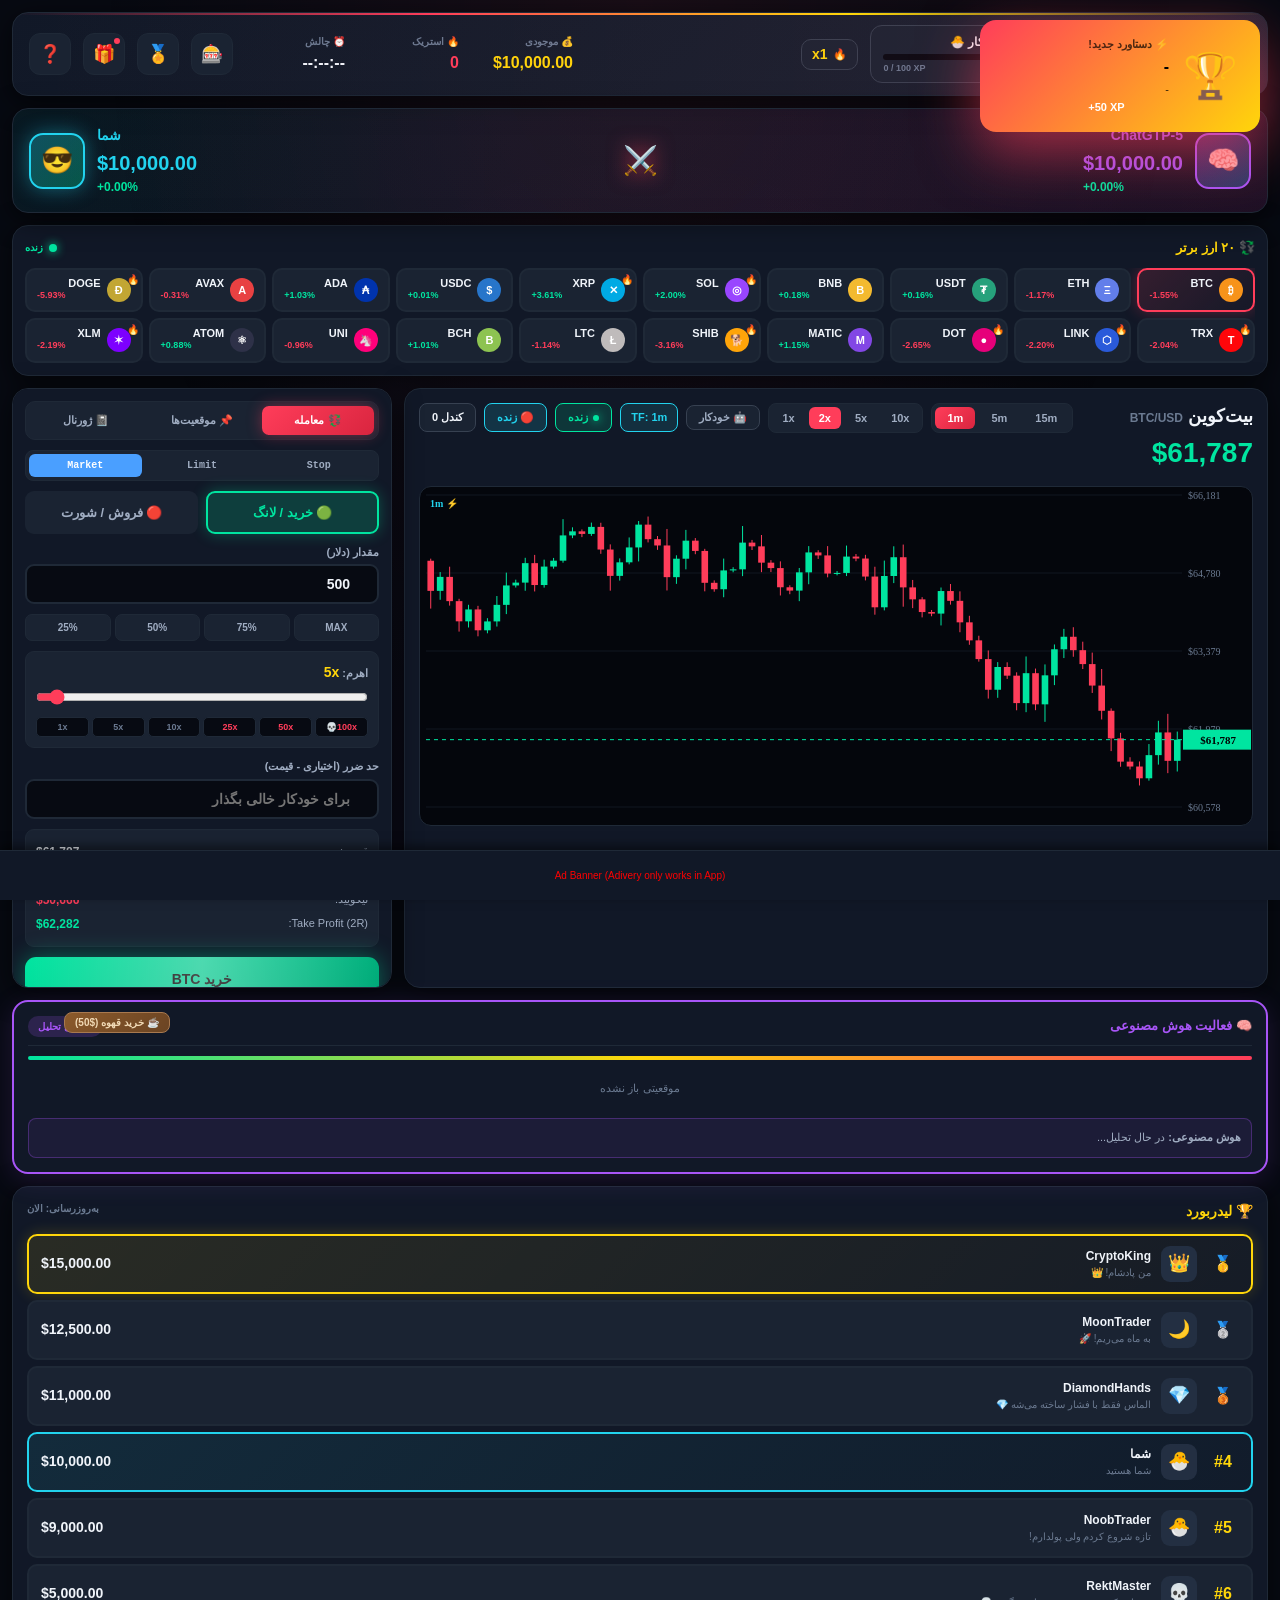
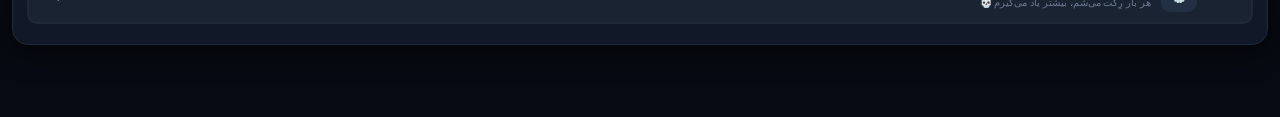
<file: index.html>
<!DOCTYPE html>
<html lang="fa" dir="rtl">
<head>
<meta charset="UTF-8">
<meta name="viewport" content="width=device-width, initial-scale=1.0, maximum-scale=1.0, user-scalable=no">
<title>⚡ کریپتو راش — هر کندل، یک ضربان</title>
<!-- Adivery SDK -->
<script src="https://cdn.adivery.com/sdk/adivery.js"></script>
<style>
/* ========================================== -->
/* استایل‌های پایه و متغیرها                   -->
/* ========================================== */
*{margin:0;padding:0;box-sizing:border-box;font-family:Tahoma,Arial,sans-serif;-webkit-tap-highlight-color:transparent}
:root{
  --bg:#070a12;--card:#111827;--card2:#1a2332;--card3:#232f42;
  --border:#1f2937;--border2:#374151;
  --text:#f0f4fa;--text2:#a0adc2;--text3:#6b7a91;
  --rush:#FF3D5A;--rush2:#ff6b82;
  --green:#00E5A0;--green2:#00ffb3;
  --gold:#FFD60A;--gold2:#ffe74d;
  --blue:#4a9fff;--purple:#A855F7;--cyan:#22D3EE;
  --ai:#A855F7;--player:#22D3EE;--pink:#FF6EC7;
  --shadow:0 6px 28px rgba(0,0,0,.6);
  --glow-rush:0 0 30px rgba(255,61,90,.5);
  --glow-green:0 0 30px rgba(0,229,160,.5);
}
body{background:var(--bg);color:var(--text);font-size:14px;line-height:1.5;overflow-x:hidden;position:relative;padding-bottom:60px}
body::before{content:'';position:fixed;inset:0;background:radial-gradient(ellipse at top,rgba(255,61,90,.08),transparent 60%),radial-gradient(ellipse at bottom,rgba(168,85,247,.06),transparent 60%);pointer-events:none;z-index:0}
#app{max-width:1750px;margin:0 auto;padding:12px;display:flex;flex-direction:column;gap:12px;position:relative;z-index:1}
button{cursor:pointer;border:none;background:none;color:inherit;font-family:inherit;transition:all .15s}
input{font-family:inherit}
::-webkit-scrollbar{width:8px;height:8px}
::-webkit-scrollbar-thumb{background:var(--border2);border-radius:10px}

/* کانتینر تبلیغات */
#adivery-banner-container {
  position: fixed; bottom: 0; left: 0; width: 100%; height: 50px;
  background: var(--card); z-index: 99999; display: flex;
  justify-content: center; align-items: center;
  border-top: 1px solid var(--border); box-shadow: 0 -4px 10px rgba(0,0,0,0.5);
}
#adivery-banner { width: 100%; height: 100%; }

/* ========================================== -->
/* انیمیشن‌ها                                 -->
/* ========================================== */
@keyframes heartbeat{0%,100%{transform:scale(1)}14%{transform:scale(1.15)}28%{transform:scale(1)}42%{transform:scale(1.1)}70%{transform:scale(1)}}
@keyframes bolt{0%,100%{filter:drop-shadow(0 0 8px var(--rush))}50%{filter:drop-shadow(0 0 20px var(--rush)) drop-shadow(0 0 40px var(--gold))}}
@keyframes bounce{0%,100%{transform:translateY(0)}50%{transform:translateY(-8px)}}
@keyframes pulse{0%,100%{opacity:1}50%{opacity:.5}}
@keyframes slideIn{from{opacity:0;transform:translateY(-20px)}to{opacity:1;transform:translateY(0)}}
@keyframes slideInRight{from{opacity:0;transform:translateX(100px)}to{opacity:1;transform:translateX(0)}}
@keyframes glow{0%,100%{box-shadow:0 0 15px rgba(255,61,90,.4)}50%{box-shadow:0 0 30px rgba(255,61,90,.8)}}
@keyframes fadeIn{from{opacity:0}to{opacity:1}}
@keyframes floatUp{from{opacity:1;transform:translateY(0)}to{opacity:0;transform:translateY(-60px)}}
@keyframes spin{to{transform:rotate(360deg)}}
@keyframes flashRed{0%,100%{background:var(--card)}50%{background:rgba(255,61,90,.2)}}
@keyframes rushPulse{0%,100%{background-position:0% 50%}50%{background-position:100% 50%}}

/* ========================================== -->
/* هدر                                      -->
/* ========================================== */
.logo-svg{width:44px;height:44px;flex-shrink:0;animation:bolt 2s infinite}
#topbar{display:flex;align-items:center;gap:12px;padding:12px 16px;background:linear-gradient(135deg,var(--card),var(--card2));border:1px solid var(--border);border-radius:16px;box-shadow:var(--shadow);flex-wrap:wrap;position:relative;overflow:hidden}
#topbar::before{content:'';position:absolute;inset:0;background:linear-gradient(90deg,transparent,rgba(255,61,90,.06),transparent);animation:rushPulse 4s infinite;background-size:200% 100%;pointer-events:none}
#topbar::after{content:'';position:absolute;left:0;right:0;height:2px;background:linear-gradient(90deg,transparent,var(--rush),var(--gold),transparent);top:0;animation:pulse 2s infinite;pointer-events:none}
.brand{display:flex;align-items:center;gap:10px;padding-left:14px;border-left:1px solid var(--border)}
.brand-text h1{font-size:16px;font-weight:900;background:linear-gradient(90deg,var(--rush),var(--gold));-webkit-background-clip:text;-webkit-text-fill-color:transparent;background-clip:text;letter-spacing:1px}
.brand-text p{font-size:9px;color:var(--text3);font-weight:700;letter-spacing:.5px}
.player-profile{display:flex;align-items:center;gap:10px;padding:6px 12px;background:var(--card2);border-radius:12px;border:1px solid var(--border2)}
.avatar-box{position:relative;width:44px;height:44px;flex-shrink:0}
.avatar-emoji{width:100%;height:100%;border-radius:12px;background:linear-gradient(135deg,var(--purple),var(--cyan));display:flex;align-items:center;justify-content:center;font-size:22px}
.level-badge{position:absolute;bottom:-4px;right:-4px;background:linear-gradient(135deg,var(--rush),var(--gold));color:#000;font-weight:900;font-size:11px;padding:2px 6px;border-radius:8px;border:2px solid var(--card2);min-width:22px;text-align:center;box-shadow:0 0 10px rgba(255,61,90,.5)}
.player-info{min-width:120px}
.player-name{font-size:12px;font-weight:900;margin-bottom:3px}
.xp-bar-mini{height:6px;background:var(--bg);border-radius:3px;overflow:hidden;margin-bottom:2px;direction:ltr}
.xp-fill{height:100%;background:linear-gradient(90deg,var(--rush),var(--gold),var(--green));width:0%;transition:width .5s;position:relative;background-size:200% 100%;animation:rushPulse 3s infinite}
.xp-text{font-size:9px;color:var(--text3);font-weight:800;text-align:left;direction:ltr}
.combo-meter{display:flex;align-items:center;gap:6px;padding:4px 10px;background:var(--card2);border-radius:10px;border:1px solid var(--border2);font-size:11px;font-weight:900}
.combo-meter.hot{background:linear-gradient(135deg,rgba(255,61,90,.2),rgba(255,214,10,.2));border-color:var(--rush);animation:pulse 1s infinite;box-shadow:var(--glow-rush)}
.combo-x{color:var(--gold);font-size:14px}
.top-stats{display:flex;gap:14px;margin-right:auto}
.stat-item{display:flex;flex-direction:column;gap:2px;min-width:100px}
.stat-label{font-size:10px;color:var(--text3);font-weight:800}
.stat-value{font-size:16px;font-weight:900;text-align:right;font-variant-numeric:tabular-nums;direction:ltr}
.stat-value.gold{color:var(--gold)}
.stat-value.red{color:var(--rush)}
.stat-value.green{color:var(--green)}
.btn-icon{width:42px;height:42px;border-radius:11px;background:var(--card2);border:1px solid var(--border);font-size:18px;display:flex;align-items:center;justify-content:center;position:relative}
.btn-icon:hover{border-color:var(--rush);transform:translateY(-2px);box-shadow:var(--glow-rush)}
.btn-icon .notif-dot{position:absolute;top:2px;right:2px;width:10px;height:10px;border-radius:50%;background:var(--rush);animation:pulse .8s infinite;border:2px solid var(--card2)}

/* ========================================== -->
/* پنل‌ها و مودال‌ها                           -->
/* ========================================== */
.panel-overlay{position:fixed;inset:0;background:rgba(0,0,0,.92);backdrop-filter:blur(10px);z-index:10000;display:none;align-items:center;justify-content:center;padding:20px}
.panel-overlay.show{display:flex;animation:fadeIn .3s}
.panel-card{background:var(--card);border:2px solid var(--rush);border-radius:20px;padding:24px;max-width:700px;width:100%;max-height:85vh;overflow-y:auto;animation:slideIn .4s;position:relative;box-shadow:var(--glow-rush)}
.panel-card::before{content:'';position:absolute;top:0;left:0;right:0;height:3px;background:linear-gradient(90deg,var(--rush),var(--gold),var(--green),var(--purple));border-radius:20px 20px 0 0}
.panel-card h2{font-size:22px;background:linear-gradient(90deg,var(--rush),var(--gold));-webkit-background-clip:text;-webkit-text-fill-color:transparent;background-clip:text;margin-bottom:6px;font-weight:900}
.panel-card .subtitle{color:var(--text2);font-size:13px;margin-bottom:20px}
.close-x{position:absolute;top:14px;left:14px;background:var(--card2);border-radius:8px;width:34px;height:34px;font-size:16px;display:flex;align-items:center;justify-content:center;z-index:10}
.close-x:hover{background:var(--rush);color:#fff}
.help-content h3{font-size:14px;color:var(--rush);margin-top:16px;margin-bottom:8px}
.help-content ul{padding-right:20px;font-size:13px;color:var(--text2);line-height:1.8}
.help-content kbd{background:var(--card3);padding:2px 8px;border-radius:5px;font-family:monospace;font-size:11px;color:var(--gold);font-weight:900;direction:ltr;display:inline-block}

/* گریدها */
.achievements-grid{display:grid;grid-template-columns:repeat(auto-fill,minmax(140px,1fr));gap:10px}
.ach-card{background:var(--card2);border:2px solid var(--border);border-radius:12px;padding:14px;text-align:center;transition:all .2s}
.ach-card.unlocked{border-color:var(--gold);background:linear-gradient(135deg,rgba(255,214,10,.15),rgba(255,214,10,.02));box-shadow:0 0 20px rgba(255,214,10,.3)}
.ach-card.locked{opacity:.5;filter:grayscale(1)}
.ach-card .ach-icon{font-size:36px;margin-bottom:8px}
.ach-card .ach-name{font-size:12px;font-weight:900;margin-bottom:4px}
.ach-card .ach-desc{font-size:10px;color:var(--text3);line-height:1.4}
.ach-card .ach-reward{font-size:10px;color:var(--gold);font-weight:900;margin-top:6px;direction:ltr}

.daily-card{text-align:center}
.daily-rewards-grid{display:flex;gap:6px;justify-content:center;margin:20px 0;flex-wrap:wrap}
.daily-reward-box{width:60px;height:80px;border-radius:10px;display:flex;flex-direction:column;align-items:center;justify-content:center;gap:4px;font-weight:900;font-size:11px;background:var(--card3);border:2px solid var(--border)}
.daily-reward-box.claimed{background:var(--green);color:#000;border-color:var(--green)}
.daily-reward-box.current{background:linear-gradient(135deg,var(--rush),var(--gold));color:#000;border-color:var(--gold);transform:scale(1.15);box-shadow:var(--glow-rush);animation:pulse 1.5s infinite}
.daily-reward-box .day-num{font-size:10px;opacity:.8}
.daily-reward-box .amount{font-size:13px;direction:ltr}
.btn-claim{padding:14px 40px;border-radius:12px;font-size:16px;font-weight:900;background:linear-gradient(135deg,var(--green),#00a877);color:#000;box-shadow:0 4px 0 rgba(0,0,0,.3),var(--glow-green)}
.btn-claim:hover{transform:translateY(-2px)}

/* ========================================== -->
/* نوار نبرد و انتخاب ارز                     -->
/* ========================================== */
.battle-bar{display:grid;grid-template-columns:1fr auto 1fr;gap:14px;align-items:center;padding:16px;background:linear-gradient(135deg,rgba(34,211,238,.08),rgba(168,85,247,.08));border:1px solid var(--border);border-radius:16px;box-shadow:var(--shadow);position:relative;overflow:hidden}
.battle-bar::before{content:'';position:absolute;inset:0;background:linear-gradient(90deg,transparent,rgba(255,61,90,.05),transparent);animation:rushPulse 3s infinite;background-size:200% 100%;pointer-events:none}
.battle-side{display:flex;align-items:center;gap:12px;position:relative}
.battle-side.player{justify-content:flex-end;text-align:left}
.battle-avatar{width:56px;height:56px;border-radius:14px;display:flex;align-items:center;justify-content:center;font-size:26px;background:linear-gradient(135deg,rgba(168,85,247,.3),rgba(74,159,255,.3));border:2px solid var(--ai);animation:glow 2s infinite}
.battle-side.player .battle-avatar{background:linear-gradient(135deg,rgba(34,211,238,.3),rgba(0,229,160,.3));border-color:var(--player);animation:none;box-shadow:0 0 20px rgba(34,211,238,.4)}
.battle-name{font-size:14px;font-weight:900;margin-bottom:2px}
.battle-name.ai{color:var(--ai)}
.battle-name.player{color:var(--player)}
.battle-value{font-size:20px;font-weight:900;font-variant-numeric:tabular-nums;direction:ltr}
.battle-value.ai{color:var(--ai)}
.battle-value.player{color:var(--player)}
.battle-pnl{font-size:12px;font-weight:800;direction:ltr}
.vs-badge{font-size:28px;font-weight:900;color:var(--rush);text-shadow:0 0 20px rgba(255,61,90,.8);animation:heartbeat 1.5s infinite}

.coin-selector{background:var(--card);border:1px solid var(--border);border-radius:16px;padding:12px;box-shadow:var(--shadow)}
.coin-selector-header{display:flex;justify-content:space-between;align-items:center;margin-bottom:10px;gap:10px;flex-wrap:wrap}
.coin-selector-header h3{font-size:13px;color:var(--gold);font-weight:900}
.live-indicator{display:flex;align-items:center;gap:6px;font-size:10px;font-weight:900;color:var(--green)}
.live-dot{width:8px;height:8px;border-radius:50%;background:var(--green);animation:pulse 1s infinite;box-shadow:0 0 10px var(--green)}
.coin-grid{display:grid;grid-template-columns:repeat(auto-fill,minmax(110px,1fr));gap:6px;max-height:220px;overflow-y:auto}
.coin-chip{display:flex;align-items:center;gap:6px;padding:8px 10px;background:var(--card2);border:2px solid var(--border);border-radius:10px;cursor:pointer;transition:all .15s;position:relative;overflow:hidden}
.coin-chip:hover{border-color:var(--border2);transform:translateY(-1px)}
.coin-chip.active{border-color:var(--rush);background:linear-gradient(135deg,rgba(255,61,90,.15),rgba(255,61,90,.02));box-shadow:0 0 15px rgba(255,61,90,.3)}
.coin-chip .coin-logo{width:24px;height:24px;border-radius:50%;display:flex;align-items:center;justify-content:center;font-size:11px;font-weight:900;color:#fff;flex-shrink:0}
.coin-chip .coin-info{display:flex;flex-direction:column;min-width:0;flex:1}
.coin-chip .coin-sym{font-size:11px;font-weight:900;line-height:1;direction:ltr;text-align:right}
.coin-chip .coin-chg{font-size:9px;font-weight:800;text-align:left;direction:ltr}
.coin-chip .coin-chg.up{color:var(--green)}
.coin-chip .coin-chg.down{color:var(--rush)}
.coin-chip .hot-flame{position:absolute;top:2px;right:2px;font-size:10px;animation:bounce .8s infinite}

/* ========================================== -->
/* میزکار (چارت و پنل معامله)                 -->
/* ========================================== */
.workspace{display:grid;grid-template-columns:1fr 380px;gap:12px}
.chart-card{background:var(--card);border:1px solid var(--border);border-radius:16px;padding:14px;box-shadow:var(--shadow)}
.chart-header{display:flex;justify-content:space-between;align-items:flex-start;margin-bottom:12px;flex-wrap:wrap;gap:10px}
.pair-name{font-size:18px;font-weight:900}
.pair-name small{font-size:12px;color:var(--text3);direction:ltr;display:inline-block}
.pair-price{font-size:28px;font-weight:900;margin-top:2px;transition:color .3s;direction:ltr;text-align:right}
.chart-badges{display:flex;gap:8px;align-items:center;flex-wrap:wrap}

.tf-selector{display:flex;gap:4px;background:var(--card2);border-radius:8px;padding:3px;border:1px solid var(--border);direction:ltr}
.tf-btn{padding:5px 12px;border-radius:6px;font-size:11px;font-weight:900;color:var(--text2);direction:ltr}
.tf-btn:hover{color:var(--rush)}
.tf-btn.active{background:linear-gradient(135deg,var(--rush),#d9253f);color:#fff}
.tf-display{padding:5px 10px;border-radius:8px;font-size:11px;font-weight:900;background:rgba(34,211,238,.12);color:var(--cyan);border:1px solid var(--cyan);direction:ltr}
.speed-selector{display:flex;gap:4px;background:var(--card2);border-radius:8px;padding:3px;border:1px solid var(--border);direction:ltr}
.speed-btn{padding:5px 10px;border-radius:6px;font-size:11px;font-weight:900;color:var(--text2);direction:ltr}
.speed-btn.active{background:var(--rush);color:#fff}
.speed-btn:hover{color:var(--rush)}
.autopilot-btn{padding:5px 12px;border-radius:8px;font-size:11px;font-weight:900;background:var(--card2);border:1px solid var(--border2);color:var(--text2)}
.autopilot-btn.on{background:linear-gradient(135deg,var(--green),#00a877);color:#000;border-color:var(--green);animation:pulse 1.5s infinite;box-shadow:var(--glow-green)}

.phase-badge,.day-badge{padding:5px 12px;border-radius:8px;font-size:11px;font-weight:900;background:var(--card2);border:1px solid var(--border2)}
.phase-badge.bull{background:rgba(0,229,160,.15);color:var(--green);border-color:var(--green)}
.phase-badge.crash{background:rgba(255,61,90,.15);color:var(--rush);border-color:var(--rush)}
.phase-badge.live{background:rgba(34,211,238,.15);color:var(--cyan);border-color:var(--cyan)}
.live-badge{display:flex;align-items:center;gap:5px;padding:5px 12px;border-radius:8px;font-size:11px;font-weight:900;background:rgba(0,229,160,.15);color:var(--green);border:1px solid var(--green)}
.live-badge .live-dot{width:6px;height:6px;background:var(--green);border-radius:50%;animation:pulse 1s infinite}
.chart-container{height:340px;background:#04060c;border-radius:12px;overflow:hidden;border:1px solid var(--border);position:relative}
#chart{width:100%;height:100%}

/* ========================================== -->
/* پنل معامله                                 -->
/* ========================================== */
.trade-panel{background:var(--card);border:1px solid var(--border);border-radius:16px;padding:12px;box-shadow:var(--shadow);display:flex;flex-direction:column;gap:10px;max-height:600px;overflow-y:auto}
.tabs{display:flex;gap:4px;background:var(--card2);border-radius:10px;padding:4px;border:1px solid var(--border)}
.tab{flex:1;padding:8px;border-radius:7px;font-size:11px;font-weight:900;color:var(--text2)}
.tab.active{background:linear-gradient(135deg,var(--rush),#d9253f);color:#fff;box-shadow:0 0 15px rgba(255,61,90,.4)}
.tab-content{display:none;flex-direction:column;gap:10px}
.tab-content.active{display:flex}

.order-type-selector{display:grid;grid-template-columns:1fr 1fr 1fr;gap:4px;background:var(--card2);border-radius:8px;padding:3px;border:1px solid var(--border);direction:ltr}
.order-type-btn{padding:6px;border-radius:6px;font-size:10px;font-weight:900;color:var(--text2);font-family:monospace}
.order-type-btn.active{background:var(--blue);color:#fff}

.side-buttons{display:grid;grid-template-columns:1fr 1fr;gap:8px}
.side-btn{padding:12px;border-radius:9px;font-size:13px;font-weight:900;background:var(--card2);border:2px solid transparent;color:var(--text2)}
.side-btn.buy.active{background:rgba(0,229,160,.18);border-color:var(--green);color:var(--green);box-shadow:0 0 15px rgba(0,229,160,.3)}
.side-btn.sell.active{background:rgba(255,61,90,.18);border-color:var(--rush);color:var(--rush);box-shadow:0 0 15px rgba(255,61,90,.3)}

.input-group{display:flex;flex-direction:column;gap:4px}
.input-group label{font-size:11px;color:var(--text2);font-weight:800}
.input-group input{padding:10px 12px;background:var(--bg);border:2px solid var(--border);border-radius:9px;color:var(--text);font-size:14px;font-weight:800;outline:none;direction:ltr;text-align:right}
.input-group input:focus{border-color:var(--rush);box-shadow:0 0 10px rgba(255,61,90,.3)}

.quick-amounts{display:grid;grid-template-columns:repeat(4,1fr);gap:4px;direction:ltr}
.quick-amounts button{padding:7px;background:var(--card2);border:1px solid var(--border);border-radius:7px;color:var(--text2);font-size:10px;font-weight:900}
.quick-amounts button:hover{color:var(--rush);border-color:var(--rush)}

.leverage-box{background:var(--card2);padding:10px;border-radius:9px;border:1px solid var(--border)}
.leverage-box label{font-size:11px;color:var(--text2);font-weight:800;display:block;margin-bottom:6px}
.leverage-box label b{color:var(--gold);font-size:14px;direction:ltr;display:inline-block}
.leverage-box input[type=range]{width:100%;accent-color:var(--rush);direction:ltr}
.lev-quick{display:grid;grid-template-columns:repeat(6,1fr);gap:3px;margin-top:6px;direction:ltr}
.lev-quick button{padding:4px;background:var(--bg);border:1px solid var(--border);border-radius:5px;font-size:9px;font-weight:900;color:var(--text3)}
.lev-quick button:hover{color:var(--rush);border-color:var(--rush)}
.lev-quick button.danger{color:var(--rush)}

.trade-summary{background:var(--card2);border-radius:9px;padding:10px;border:1px solid var(--border)}
.summary-row{display:flex;justify-content:space-between;font-size:11px;padding:3px 0;color:var(--text2)}
.summary-row b{color:var(--text);font-size:12px;direction:ltr}
.summary-row.warn b{color:var(--rush)}
.summary-row.profit b{color:var(--green)}

.submit-btn{padding:14px;border-radius:11px;font-size:14px;font-weight:900;box-shadow:0 4px 0 rgba(0,0,0,.3);position:relative;overflow:hidden}
.submit-btn.buy{background:linear-gradient(135deg,var(--green),#00a877);color:#000;box-shadow:0 4px 0 rgba(0,0,0,.3),0 0 25px rgba(0,229,160,.4)}
.submit-btn.sell{background:linear-gradient(135deg,var(--rush),#d9253f);color:#fff;box-shadow:0 4px 0 rgba(0,0,0,.3),0 0 25px rgba(255,61,90,.4)}
.submit-btn:active{transform:translateY(3px);box-shadow:0 1px 0 rgba(0,0,0,.3)}
.submit-btn.shine::before{content:'';position:absolute;inset:0;background:linear-gradient(90deg,transparent,rgba(255,255,255,.3),transparent);animation:pulse 2s infinite}

.position-card{background:var(--card2);border-radius:10px;padding:10px;border:1px solid var(--border);margin-bottom:8px}
.position-card.near-liq{border-color:var(--rush);animation:flashRed 1s infinite}
.position-header{display:flex;justify-content:space-between;font-size:12px;font-weight:900;margin-bottom:6px}
.position-details{display:grid;grid-template-columns:1fr 1fr;gap:3px;font-size:10px;color:var(--text3);margin-bottom:6px}
.position-details b{color:var(--text2);direction:ltr}
.btn-close-pos{width:100%;padding:6px;border-radius:6px;font-size:11px;font-weight:900;background:rgba(255,61,90,.18);color:var(--rush);border:1px solid rgba(255,61,90,.4)}

.journal-header{display:flex;justify-content:space-between;align-items:center;padding:8px 0;border-bottom:1px solid var(--border);margin-bottom:8px;font-size:12px;font-weight:900}
.journal-item{background:var(--card2);border-radius:8px;padding:10px;margin-bottom:6px;font-size:11px;border-right:3px solid var(--border)}
.journal-item.win{border-color:var(--green)}
.journal-item.loss{border-color:var(--rush)}
.journal-item .j-header{display:flex;justify-content:space-between;margin-bottom:4px}
.journal-item .j-side{font-weight:900}
.journal-item .j-pnl{font-weight:900;direction:ltr}

/* ========================================== -->
/* پنل هوش مصنوعی و لیدربورد                  -->
/* ========================================== */
.ai-panel{background:var(--card);border:2px solid var(--ai);border-radius:16px;padding:14px;box-shadow:0 6px 28px rgba(168,85,247,.15);position:relative}
.ai-panel.sleepy{border-color:var(--text3);opacity:.8}
.ai-panel-header{display:flex;justify-content:space-between;align-items:center;padding-bottom:8px;border-bottom:1px solid var(--border);margin-bottom:10px}
.ai-panel-header span:first-child{font-size:13px;font-weight:900;color:var(--ai)}
.ai-mood{padding:3px 10px;border-radius:10px;background:rgba(168,85,247,.18);color:var(--ai);font-size:10px;font-weight:900;animation:pulse 1.5s infinite}
.ai-positions{display:flex;flex-direction:column;gap:6px;max-height:150px;overflow-y:auto;margin-bottom:10px}
.ai-pos-item{background:var(--card2);border-radius:8px;padding:8px 10px;border:1px solid var(--border);display:flex;justify-content:space-between;font-size:11px}
.ai-reasoning{background:rgba(168,85,247,.08);border:1px solid rgba(168,85,247,.3);border-radius:8px;padding:10px;font-size:11px;color:var(--text2);line-height:1.6}
.coffee-btn{position:absolute;top:10px;left:50px;padding:4px 10px;border-radius:8px;background:linear-gradient(135deg,#8b5a2b,#6b4423);color:#f0d9b5;font-size:10px;font-weight:900;border:1px solid #a8794f}
.coffee-btn:hover{transform:scale(1.1)}
.caffeine-bar{height:4px;background:var(--bg);border-radius:2px;margin-top:6px;overflow:hidden;direction:ltr}
.caffeine-fill{height:100%;background:linear-gradient(90deg,var(--green),var(--gold),var(--rush));transition:width .5s}

.leaderboard-card{background:var(--card);border:1px solid var(--border);border-radius:16px;padding:14px;box-shadow:var(--shadow)}
.leaderboard-card h3{font-size:14px;color:var(--gold);margin-bottom:12px;display:flex;justify-content:space-between}
.lb-row{display:flex;align-items:center;gap:10px;padding:10px 12px;background:var(--card2);border-radius:10px;margin-bottom:6px;border:2px solid var(--border);transition:all .2s}
.lb-row.rank-1{border-color:var(--gold);background:linear-gradient(135deg,rgba(255,214,10,.1),rgba(255,214,10,.02));box-shadow:0 0 15px rgba(255,214,10,.2)}
.lb-row.you{border-color:var(--cyan);background:linear-gradient(135deg,rgba(34,211,238,.1),rgba(34,211,238,.02))}
.lb-row:hover{transform:translateX(-4px)}
.lb-rank{font-size:16px;font-weight:900;min-width:32px;text-align:center;color:var(--gold)}
.lb-avatar{width:36px;height:36px;border-radius:9px;display:flex;align-items:center;justify-content:center;font-size:18px;background:var(--card3)}
.lb-info{flex:1}
.lb-name{font-size:12px;font-weight:900;direction:ltr;text-align:right}
.lb-desc{font-size:10px;color:var(--text3)}
.lb-value{font-size:14px;font-weight:900;text-align:left;direction:ltr}

/* ========================================== -->
/* المان‌های شناور                             -->
/* ========================================== */
.toast{position:fixed;bottom:150px;left:50%;transform:translateX(-50%) translateY(100px);background:var(--card2);border:2px solid var(--gold);padding:12px 22px;border-radius:12px;font-size:13px;font-weight:900;z-index:999999;opacity:0;transition:all .3s;pointer-events:none;max-width:90vw;text-align:center;box-shadow:var(--shadow)}
.toast.show{opacity:1;transform:translateX(-50%) translateY(0)}
.toast.error{border-color:var(--rush);color:var(--rush);box-shadow:var(--glow-rush)}
.toast.success{border-color:var(--green);color:var(--green);box-shadow:var(--glow-green)}
.toast.warn{border-color:var(--gold);color:var(--gold)}
.toast.ai{border-color:var(--ai);color:var(--ai)}

.social-feed{position:fixed;bottom:70px;right:20px;width:280px;z-index:9000;pointer-events:none;display:flex;flex-direction:column;gap:6px}
.social-notif{background:var(--card2);border:1px solid var(--border2);border-right:3px solid var(--green);border-radius:10px;padding:8px 12px;font-size:11px;animation:slideInRight .5s,floatUp 5s 4.5s forwards;box-shadow:0 4px 20px rgba(0,0,0,.5)}
.social-notif b{color:var(--gold)}

.achievement-popup{position:fixed;top:20px;right:20px;background:linear-gradient(135deg,var(--rush),var(--gold));color:#000;padding:16px 22px;border-radius:16px;box-shadow:0 20px 60px rgba(255,61,90,.6);display:flex;align-items:center;gap:14px;z-index:999999;animation:slideInRight .5s;min-width:280px}
.achievement-popup .ach-icon{font-size:44px}
.achievement-popup .ach-label{font-size:11px;font-weight:900;opacity:.7}
.achievement-popup .ach-name{font-size:16px;font-weight:900;margin:2px 0}
.achievement-popup .ach-desc{font-size:11px;opacity:.8}
.achievement-popup .ach-xp{font-size:11px;font-weight:900;color:#fff;margin-top:2px;direction:ltr}

.confetti-canvas{position:fixed;inset:0;pointer-events:none;z-index:999997}

.jackpot-slot{display:flex;gap:8px;justify-content:center;margin:16px 0}
.slot-reel{width:70px;height:70px;background:var(--bg);border:2px solid var(--gold);border-radius:12px;display:flex;align-items:center;justify-content:center;font-size:32px;font-weight:900;overflow:hidden;position:relative}
.slot-reel.spinning{animation:spin .1s linear infinite}
.slot-reel.jackpot-win{border-color:var(--green);background:rgba(0,229,160,.2);animation:bounce .3s infinite}

/* ========================================== -->
/* طراحی واکنش‌گرا                             -->
/* ========================================== */
@media(max-width:900px){
  .workspace{grid-template-columns:1fr}
  .top-stats{gap:8px}
  .stat-item{min-width:80px}
  .stat-value{font-size:13px}
  .coin-grid{grid-template-columns:repeat(auto-fill,minmax(100px,1fr))}
  .social-feed{width:200px;font-size:10px}
}
@media(max-width:600px){
  #topbar{padding:10px;gap:8px}
  .brand{padding-left:0;border-left:none}
  .battle-value{font-size:16px}
  .battle-avatar{width:44px;height:44px;font-size:20px}
  .battle-name{font-size:11px}
  .pair-price{font-size:22px}
  .tab{font-size:10px;padding:7px 5px}
  .achievements-grid{grid-template-columns:repeat(2,1fr)}
  .coin-grid{grid-template-columns:repeat(2,1fr);max-height:260px}
  .tf-btn{padding:4px 8px;font-size:10px}
  .combo-meter{display:none}
  .social-feed{display:none}
}
</style>
</head>
<body>
<div id="app">

<header id="topbar">
  <div class="brand">
    <svg class="logo-svg" viewBox="0 0 100 100" xmlns="http://www.w3.org/2000/svg">
      <defs>
        <linearGradient id="logoGrad" x1="0%" y1="0%" x2="100%" y2="100%">
          <stop offset="0%" stop-color="#FF3D5A"/>
          <stop offset="50%" stop-color="#FFD60A"/>
          <stop offset="100%" stop-color="#00E5A0"/>
        </linearGradient>
        <filter id="logoGlow"><feGaussianBlur stdDeviation="2" result="blur"/><feMerge><feMergeNode in="blur"/><feMergeNode in="SourceGraphic"/></feMerge></filter>
      </defs>
      <circle cx="50" cy="50" r="46" fill="none" stroke="url(#logoGrad)" stroke-width="2.5" opacity="0.6"/>
      <path d="M 52 12 L 30 52 L 46 52 L 40 88 L 72 42 L 54 42 Z" fill="url(#logoGrad)" filter="url(#logoGlow)" stroke="#FFD60A" stroke-width="1"/>
      <rect x="20" y="68" width="6" height="16" fill="#00E5A0" rx="1"/>
      <line x1="23" y1="64" x2="23" y2="88" stroke="#00E5A0" stroke-width="1.5"/>
      <rect x="74" y="60" width="6" height="20" fill="#FF3D5A" rx="1"/>
      <line x1="77" y1="56" x2="77" y2="84" stroke="#FF3D5A" stroke-width="1.5"/>
      <path d="M 10 50 L 22 50 L 26 44 L 30 56 L 34 50 L 40 50" stroke="#00E5A0" stroke-width="1.5" fill="none" opacity="0.9"/>
      <path d="M 60 50 L 66 50 L 70 44 L 74 56 L 78 50 L 90 50" stroke="#FF3D5A" stroke-width="1.5" fill="none" opacity="0.9"/>
    </svg>
    <div class="brand-text">
      <h1>کریپتو راش</h1>
      <p>⚡ هر کندل، یک ضربان</p>
    </div>
  </div>
  <div class="player-profile">
    <div class="avatar-box">
      <span class="avatar-emoji" id="avatarEmoji">🐣</span>
      <div class="level-badge" id="levelBadge">1</div>
    </div>
    <div class="player-info">
      <div class="player-name" id="playerName">تازه‌کار 🐣</div>
      <div class="xp-bar-mini"><div class="xp-fill" id="xpFillMini"></div></div>
      <div class="xp-text" id="xpText">0 / 100 XP</div>
    </div>
  </div>
  <div class="combo-meter" id="comboMeter">
    <span>🔥</span><span class="combo-x" id="comboX">x1</span>
  </div>
  <div class="top-stats">
    <div class="stat-item">
      <div class="stat-label">💰 موجودی</div>
      <div class="stat-value gold" id="topUsd">$10,000</div>
    </div>
    <div class="stat-item">
      <div class="stat-label">🔥 استریک</div>
      <div class="stat-value red" id="topStreak">0</div>
    </div>
    <div class="stat-item">
      <div class="stat-label">⏰ چالش</div>
      <div class="stat-value" id="challengeTimer">--:--:--</div>
    </div>
  </div>
  <button class="btn-icon" id="btnJackpot" title="جکپات">🎰</button>
  <button class="btn-icon" id="btnAchievements" title="دستاوردها">🏅</button>
  <button class="btn-icon" id="btnDaily" title="جایزه روزانه">🎁<span class="notif-dot" id="dailyNotif"></span></button>
  <button class="btn-icon" id="btnHelp" title="راهنما">❓</button>
</header>

<div id="achievementsPanel" class="panel-overlay">
  <div class="panel-card">
    <button class="close-x" onclick="document.getElementById('achievementsPanel').classList.remove('show')">✕</button>
    <h2>🏅 دستاوردها</h2>
    <p class="subtitle" id="achSubtitle">0 از 15 دستاورد باز شده</p>
    <div id="achievementsGrid" class="achievements-grid"></div>
  </div>
</div>

<div id="dailyPanel" class="panel-overlay">
  <div class="panel-card daily-card">
    <button class="close-x" onclick="document.getElementById('dailyPanel').classList.remove('show')">✕</button>
    <h2>🎁 جایزه روزانه</h2>
    <p class="subtitle" id="dailySubtitle">روز اول</p>
    <div id="dailyRewards" class="daily-rewards-grid"></div>
    <button id="btnClaimDaily" class="btn-claim">🎉 دریافت جایزه</button>
  </div>
</div>

<div id="jackpotPanel" class="panel-overlay">
  <div class="panel-card" style="text-align:center;max-width:500px">
    <button class="close-x" onclick="document.getElementById('jackpotPanel').classList.remove('show')">✕</button>
    <h2>🎰 گردونه شانس روزانه</h2>
    <p class="subtitle" id="jackpotSubtitle">برای چرخاندن گردونه یک ویدیو تماشا کنید!</p>
    <div class="jackpot-slot">
      <div class="slot-reel" id="reel1">💰</div>
      <div class="slot-reel" id="reel2">💎</div>
      <div class="slot-reel" id="reel3">👑</div>
    </div>
    <button id="btnSpinJackpot" class="btn-claim" style="background:linear-gradient(135deg,var(--purple),#7c3aed);color:#fff">▶️ تماشای تبلیغ و چرخش</button>
    <p style="font-size:10px;color:var(--text3);margin-top:12px">🎁 روزی یکبار — تا $۱۰,۰۰۰ جایزه بگیر</p>
  </div>
</div>

<div id="helpPanel" class="panel-overlay">
  <div class="panel-card">
    <button class="close-x" onclick="document.getElementById('helpPanel').classList.remove('show')">✕</button>
    <h2>❓ راهنما</h2>
    <div class="help-content">
      <h3>⚡ کریپتو راش چیست؟</h3>
      <p style="color:var(--text2);font-size:12px;line-height:1.8">یک بازی آموزشی که مکانیزم‌های اعتیادآور اپلیکیشن‌های ترید واقعی را در یک محیط امن شبیه‌سازی می‌کند. هدف: یادگیری، نه قمار!</p>
      <h3>🎮 چطور بازی کنیم؟</h3>
      <ul>
        <li>از لیست ۲۰ ارز برتر، یک ارز انتخاب کن</li>
        <li>تایم‌فریم را انتخاب کن: 1m / 5m / 15m</li>
        <li>حالت خودکار (Auto-Pilot) قیمت‌ها را سریع‌تر حرکت می‌دهد</li>
        <li>هر معامله برنده = XP + شانس لوت‌باکس + کمبو</li>
        <li>نوار Combo را داغ نگه دار تا XP چند برابر شود!</li>
        <li>گردونه شانس روزانه را از دست نده!</li>
      </ul>
      <h3>🎯 انواع سفارش</h3>
      <ul>
        <li><b>Market</b> — فوری با قیمت فعلی</li>
        <li><b>Limit</b> — با قیمت دلخواه</li>
        <li><b>Stop</b> — وقتی قیمت به سطح مشخصی رسید</li>
      </ul>
      <h3>⚠️ هشدار</h3>
      <p style="color:var(--rush)">این یک بازی آموزشی است. هرگز با پول واقعی معامله نکنید! مکانیزم‌های اعتیادآور اینجا برای آگاهی هستند، نه برای تشویق به قمار.</p>
    </div>
  </div>
</div>

<div class="battle-bar">
  <div class="battle-side ai">
    <div class="battle-avatar" id="aiAvatar">🧠</div>
    <div>
      <div class="battle-name ai" id="aiName">هوش مصنوعی</div>
      <div class="battle-value ai" id="aiValue">$10,000</div>
      <div class="battle-pnl" id="aiPnl">0%</div>
    </div>
  </div>
  <div class="vs-badge">⚔️</div>
  <div class="battle-side player">
    <div>
      <div class="battle-name player">شما</div>
      <div class="battle-value player" id="playerValue">$10,000</div>
      <div class="battle-pnl" id="playerPnl">0%</div>
    </div>
    <div class="battle-avatar">😎</div>
  </div>
</div>

<div class="coin-selector">
  <div class="coin-selector-header">
    <h3>💱 ۲۰ ارز برتر</h3>
    <div class="live-indicator"><span class="live-dot"></span>زنده</div>
  </div>
  <div id="coinGrid" class="coin-grid"></div>
</div>

<div class="workspace">
  <div class="chart-card">
    <div class="chart-header">
      <div>
        <div class="pair-name" id="pairName">بیت‌کوین <small>BTC/USD</small></div>
        <div class="pair-price" id="pairPrice">$0</div>
      </div>
      <div class="chart-badges">
        <div class="tf-selector" id="tfSelector">
          <button class="tf-btn active" data-tf="1">1m</button>
          <button class="tf-btn" data-tf="5">5m</button>
          <button class="tf-btn" data-tf="15">15m</button>
        </div>
        <div class="speed-selector" id="speedSelector">
          <button class="speed-btn" data-speed="1">1x</button>
          <button class="speed-btn active" data-speed="2">2x</button>
          <button class="speed-btn" data-speed="5">5x</button>
          <button class="speed-btn" data-speed="10">10x</button>
        </div>
        <button class="autopilot-btn" id="btnAutoPilot">🤖 خودکار</button>
        <span class="tf-display" id="tfDisplay">TF: 1m</span>
        <span class="live-badge" id="liveBadge"><span class="live-dot"></span>زنده</span>
        <span class="phase-badge" id="phaseBadge">📊 بازار</span>
        <span class="day-badge" id="dayBadge">کندل 0</span>
      </div>
    </div>
    <div class="chart-container"><canvas id="chart"></canvas></div>
  </div>

  <aside class="trade-panel">
    <div class="tabs">
      <button class="tab active" data-tab="trade">💱 معامله</button>
      <button class="tab" data-tab="positions">📌 موقعیت‌ها</button>
      <button class="tab" data-tab="journal">📓 ژورنال</button>
    </div>
    <div class="tab-content active" id="tabTrade">
      <div class="order-type-selector" id="orderTypeSelector">
        <button class="order-type-btn active" data-type="market">Market</button>
        <button class="order-type-btn" data-type="limit">Limit</button>
        <button class="order-type-btn" data-type="stop">Stop</button>
      </div>
      <div class="side-buttons">
        <button class="side-btn buy active" data-side="buy">🟢 خرید / لانگ</button>
        <button class="side-btn sell" data-side="sell">🔴 فروش / شورت</button>
      </div>
      <div class="input-group">
        <label>مقدار (دلار)</label>
        <input type="number" id="inputAmount" value="500" min="10" step="10">
      </div>
      <div class="quick-amounts">
        <button data-pct="25">25%</button>
        <button data-pct="50">50%</button>
        <button data-pct="75">75%</button>
        <button data-pct="100">MAX</button>
      </div>
      <div class="leverage-box">
        <label>اهرم: <b id="levValue">5x</b></label>
        <input type="range" id="inputLeverage" min="1" max="100" value="5">
        <div class="lev-quick">
          <button data-lev="1">1x</button>
          <button data-lev="5">5x</button>
          <button data-lev="10">10x</button>
          <button data-lev="25" class="danger">25x</button>
          <button data-lev="50" class="danger">50x</button>
          <button data-lev="100" class="danger">💀100x</button>
        </div>
      </div>
      <div class="input-group">
        <label>حد ضرر (اختیاری - قیمت)</label>
        <input type="number" id="inputSL" step="0.01" placeholder="برای خودکار خالی بگذار">
      </div>
      <div class="trade-summary">
        <div class="summary-row"><span>قیمت:</span><b id="sumPrice">-</b></div>
        <div class="summary-row"><span>سایز:</span><b id="sumSize">-</b></div>
        <div class="summary-row warn"><span>لیکویید:</span><b id="sumLiq">-</b></div>
        <div class="summary-row profit"><span>Take Profit (2R):</span><b id="sumTP">-</b></div>
      </div>
      <button class="submit-btn buy shine" id="btnSubmit">خرید BTC</button>
    </div>
    <div class="tab-content" id="tabPositions">
      <div id="positionsList"></div>
    </div>
    <div class="tab-content" id="tabJournal">
      <div class="journal-header"><span>📓 ژورنال معاملات</span><small id="journalCount">0</small></div>
      <div id="journalList"></div>
    </div>
  </aside>
</div>

<div class="ai-panel" id="aiPanel">
  <div class="ai-panel-header">
    <span>🧠 فعالیت هوش مصنوعی</span>
    <span class="ai-mood" id="aiMood">در حال تحلیل...</span>
  </div>
  <button class="coffee-btn" id="btnCoffee">☕ خرید قهوه ($50)</button>
  <div class="caffeine-bar"><div class="caffeine-fill" id="caffeineFill" style="width:100%"></div></div>
  <div id="aiPositions" class="ai-positions" style="margin-top:8px"></div>
  <div id="aiReasoning" class="ai-reasoning"><b>هوش مصنوعی:</b> در حال آماده‌سازی...</div>
</div>

<div class="leaderboard-card">
  <h3>🏆 لیدربورد <span style="font-size:10px;color:var(--text3)" id="lbUpdateTime"></span></h3>
  <div id="leaderboardList"></div>
</div>

</div>

<!-- کانتینر بنر تبلیغاتی ادیوری -->
<div id="adivery-banner-container">
  <div id="adivery-banner"></div>
</div>

<div id="toast" class="toast"></div>
<div id="socialFeed" class="social-feed"></div>

<div id="achievementPopup" class="achievement-popup hidden">
  <div class="ach-icon" id="achPopupIcon">🏆</div>
  <div>
    <div class="ach-label">⚡ دستاورد جدید!</div>
    <div class="ach-name" id="achPopupName">-</div>
    <div class="ach-desc" id="achPopupDesc">-</div>
    <div class="ach-xp" id="achPopupXp">+50 XP</div>
  </div>
</div>

<canvas id="confettiCanvas" class="confetti-canvas"></canvas>

<script>
(function(){
'use strict';

const CFG = {
  startUSD:10000,
  saveKey:'cryptoRush_v1',
  tickInterval:3000,
  maxCandles:150,
  timeframes:[1,5,15],
  defaultTF:1,
};

const COIN_DEFS = [
  {sym:'BTC', name:'بیت‌کوین',  logo:'₿', color:'#f7931a', base:65000,  dec:0, vol:1.0},
  {sym:'ETH', name:'اتریوم', logo:'Ξ', color:'#627eea', base:3500,   dec:2, vol:1.2},
  {sym:'USDT',name:'تتر',   logo:'₮', color:'#26a17b', base:1,      dec:2, vol:0.1},
  {sym:'BNB', name:'بایننس کوین',      logo:'B', color:'#f3ba2f', base:580,    dec:2, vol:1.1},
  {sym:'SOL', name:'سولانا',   logo:'◎', color:'#9945ff', base:145,    dec:2, vol:1.8},
  {sym:'XRP', name:'ریپل',   logo:'✕', color:'#00aae4', base:0.52,   dec:4, vol:1.4},
  {sym:'USDC',name:'دلار دیجیتال', logo:'$', color:'#2775ca', base:1,      dec:2, vol:0.1},
  {sym:'ADA', name:'کاردانو',  logo:'₳', color:'#0033ad', base:0.45,   dec:4, vol:1.3},
  {sym:'AVAX',name:'آوالانچ',logo:'A', color:'#e84142', base:36,     dec:2, vol:1.7},
  {sym:'DOGE',name:'دوج‌کوین', logo:'Ð', color:'#c2a633', base:0.15,   dec:4, vol:2.0},
  {sym:'TRX', name:'ترون',     logo:'T', color:'#ff060a', base:0.12,   dec:4, vol:1.2},
  {sym:'LINK',name:'چین‌لینک',logo:'⬡', color:'#2a5ada', base:14,     dec:2, vol:1.4},
  {sym:'DOT', name:'پولکادات', logo:'●', color:'#e6007a', base:7,      dec:2, vol:1.5},
  {sym:'MATIC',name:'پالیگان', logo:'M', color:'#8247e5', base:0.72,   dec:4, vol:1.5},
  {sym:'SHIB',name:'شیبا اینو',logo:'🐕',color:'#ffa409', base:0.000023,dec:8, vol:2.2},
  {sym:'LTC', name:'لایت‌کوین', logo:'Ł', color:'#bfbbbb', base:75,     dec:2, vol:1.2},
  {sym:'BCH', name:'بیت‌کوین کش',logo:'B',color:'#8dc351',base:420,   dec:2, vol:1.3},
  {sym:'UNI', name:'یونی‌سواپ',  logo:'🦄',color:'#ff007a', base:9,      dec:2, vol:1.6},
  {sym:'ATOM',name:'کازماس',   logo:'⚛', color:'#2e3148', base:8,      dec:2, vol:1.4},
  {sym:'XLM', name:'استلار',  logo:'✶', color:'#7d00ff', base:0.11,   dec:4, vol:1.3},
];

const LEVELS = [
  {level:1,title:'تازه‌کار 🐣',emoji:'🐣',xpNeeded:100,reward:0},
  {level:2,title:'مبتدی 🌱',emoji:'🌱',xpNeeded:250,reward:200},
  {level:3,title:'شاگرد 📖',emoji:'📖',xpNeeded:500,reward:300},
  {level:4,title:'معامله‌گر 📊',emoji:'📊',xpNeeded:1000,reward:500},
  {level:5,title:'حرفه‌ای 💼',emoji:'💼',xpNeeded:2000,reward:800},
  {level:6,title:'کارشناس 🎯',emoji:'🎯',xpNeeded:4000,reward:1200},
  {level:7,title:'استاد 🏆',emoji:'🏆',xpNeeded:8000,reward:2000},
  {level:8,title:'افسانه 🌟',emoji:'🌟',xpNeeded:16000,reward:3500},
  {level:9,title:'اسطوره 👑',emoji:'👑',xpNeeded:32000,reward:5000},
  {level:10,title:'خدا 💎',emoji:'💎',xpNeeded:Infinity,reward:10000},
];

const ACHIEVEMENTS = [
  {id:'first_trade',icon:'🎯',name:'اولین قدم',desc:'اولین معامله',xp:50},
  {id:'first_win',icon:'💰',name:'اولین سود',desc:'اولین برد',xp:100},
  {id:'first_loss',icon:'💪',name:'شکست اول',desc:'اولین ضرر',xp:50},
  {id:'streak_3',icon:'🔥',name:'آتشین',desc:'۳ برد متوالی',xp:150},
  {id:'streak_7',icon:'🌋',name:'غیرقابل توقف',desc:'۷ برد متوالی',xp:500},
  {id:'streak_30',icon:'⚡',name:'رعدآسا',desc:'۳۰ برد متوالی',xp:2000},
  {id:'profit_100',icon:'💵',name:'صد دلاری',desc:'۱۰۰ دلار سود',xp:200},
  {id:'profit_1000',icon:'💎',name:'هزار دلاری',desc:'۱۰۰۰ دلار سود',xp:1000},
  {id:'profit_10000',icon:'👑',name:'ده هزار دلاری',desc:'۱۰۰۰۰ دلار سود',xp:5000},
  {id:'leverage_10x',icon:'⚡',name:'جسور',desc:'اهرم ۱۰x',xp:300},
  {id:'leverage_100x',icon:'💀',name:'دیوانه',desc:'اهرم ۱۰۰x (WTF)',xp:1500},
  {id:'liquidation',icon:'☠️',name:'لیکویید',desc:'بار اول لیکویید',xp:100},
  {id:'tf_master',icon:'⏱️',name:'چندتایم‌فریمی',desc:'هر ۳ تایم‌فریم را امتحان کن',xp:250},
  {id:'jackpot_win',icon:'🎰',name:'جکپات‌زن',desc:'بردن جکپات',xp:1000},
  {id:'combo_10',icon:'🔥',name:'کمبوی داغ',desc:'کمبو x10',xp:800}
];

const FOMO_MESSAGES = [
  'کیان از تهران $200 برد! 😱',
  'سارا از اصفهان $500 سود کرد! 🚀',
  '۳۲ نفر همین الان دارن سود می‌کنن 💰',
  'ممد از مشهد با اهرم 100x $50 رو $5000 کرد! 💀',
  'علی از رشت گفت "فقط یه بار دیگه!" و $300 برد 🎰'
];

const BOT_NAMES = [
  {name:'CryptoKing',avatar:'👑',seed:15000,taunt:'من پادشام! 👑'},
  {name:'MoonTrader',avatar:'🌙',seed:12500,taunt:'به ماه می‌ریم! 🚀'},
  {name:'NoobTrader',avatar:'🐣',seed:9000,taunt:'تازه شروع کردم ولی پولدارم!'},
  {name:'RektMaster',avatar:'💀',seed:5000,taunt:'هر بار رِکت می‌شم، بیشتر یاد می‌گیرم 💀'},
  {name:'DiamondHands',avatar:'💎',seed:11000,taunt:'الماس فقط با فشار ساخته می‌شه 💎'}
];

let game = {
  usd:CFG.startUSD, positions:[], journal:[], wins:0, losses:0, totalTrades:0,
  xp:0, level:1, unlockedAchievements:new Set(),
  streak:{current:0,best:0},
  combo:{count:0,mult:1},
  daily:{lastClaim:null,streak:0,rewards:[50,75,100,150,200,300,500],lastJackpot:null},
  profile:{startDate:Date.now(),daysPlayed:1},
  coins:{}, activeCoin:'BTC', side:'buy', leverage:5,
  orderType:'market',
  ai:{name:'ChatGTP-5',avatar:'🧠',usd:CFG.startUSD,positions:[],wins:0,losses:0,reasoning:'',caffeine:100,sleepy:false},
  live:{
    running:false, paused:false,
    tick:0, timer:null,
    speed:CFG.tickInterval,
    speedMult:2,
    timeframe:CFG.defaultTF,
    usedTF:new Set(),
    autopilot:false,
  }
};

const $ = id => document.getElementById(id);
const rand = arr => arr[Math.floor(Math.random()*arr.length)];
const fmt = {
  usd: v => (v<0?'-':'')+'$'+Math.abs(v).toLocaleString('en-US',{minimumFractionDigits:2,maximumFractionDigits:2}),
  price: (p,d=2) => '$'+p.toLocaleString('en-US',{minimumFractionDigits:d,maximumFractionDigits:d}),
  pct: p => (p>=0?'+':'')+p.toFixed(2)+'%',
};

const ADIVERY_APP_ID = "4e59cadd-e5f8-4f8b-ac20-3db5f728d6e0";

// مقداردهی اولیه بنر تبلیغاتی
function initAdiveryAds() {
  try {
    if (typeof window.Adivery !== 'undefined') {
      if (window.Adivery.showBanner) {
          window.Adivery.showBanner(ADIVERY_APP_ID, 'adivery-banner');
      }
    } else {
      document.getElementById('adivery-banner').innerHTML = '<div style="color:red; font-size:10px; line-height:50px; text-align:center;">Ad Banner (Adivery only works in App)</div>';
    }
  } catch(e) {
    document.getElementById('adivery-banner').innerHTML = '<div style="color:red; font-size:10px; line-height:50px; text-align:center;">Ad Error</div>';
  }
}

function save(){
  try{
    localStorage.setItem(CFG.saveKey, JSON.stringify({
      usd:game.usd,wins:game.wins,losses:game.losses,totalTrades:game.totalTrades,
      xp:game.xp,level:game.level,streak:game.streak,daily:game.daily,
      profile:game.profile,achievements:[...game.unlockedAchievements],
      journal:game.journal.slice(0,50),
      activeCoin:game.activeCoin,
      timeframe:game.live.timeframe,
      usedTF:[...game.live.usedTF],
    }));
  }catch(e){}
}

function load(){
  try{
    const d = JSON.parse(localStorage.getItem(CFG.saveKey)||'{}');
    if(d.usd!=null) game.usd=d.usd;
    if(d.wins!=null) game.wins=d.wins;
    if(d.losses!=null) game.losses=d.losses;
    if(d.totalTrades!=null) game.totalTrades=d.totalTrades;
    if(d.xp!=null) game.xp=d.xp;
    if(d.level!=null) game.level=d.level;
    if(d.streak) game.streak=d.streak;
    if(d.daily) game.daily=d.daily;
    if(d.profile) game.profile=d.profile;
    if(d.achievements) game.unlockedAchievements=new Set(d.achievements);
    if(d.journal) game.journal=d.journal;
    if(d.activeCoin && COIN_DEFS.find(c=>c.sym===d.activeCoin)) game.activeCoin=d.activeCoin;
    if(d.timeframe && CFG.timeframes.includes(d.timeframe)) game.live.timeframe=d.timeframe;
    if(d.usedTF) game.live.usedTF=new Set(d.usedTF);
  }catch(e){}
}

let audioCtx=null;
function getAudio(){
  if(!audioCtx){ try{ audioCtx=new(window.AudioContext||window.webkitAudioContext)(); }catch(e){ return null; } }
  if(audioCtx.state==='suspended') audioCtx.resume();
  return audioCtx;
}
function beep(freq,dur,type='sine',vol=0.05,delay=0){
  const ctx=getAudio(); if(!ctx) return;
  try{
    const o=ctx.createOscillator(),g=ctx.createGain();
    o.connect(g); g.connect(ctx.destination);
    o.type=type; const t=ctx.currentTime+(delay||0);
    o.frequency.value=freq;
    g.gain.setValueAtTime(vol,t);
    g.gain.exponentialRampToValueAtTime(0.0001,t+dur);
    o.start(t); o.stop(t+dur);
  }catch(e){}
}
const SFX = {
  buy:()=>{beep(523,.08);setTimeout(()=>beep(659,.08),60);setTimeout(()=>beep(784,.12),120)},
  sell:()=>{beep(784,.08);setTimeout(()=>beep(659,.08),60);setTimeout(()=>beep(523,.12),120)},
  error:()=>beep(200,.15,'sawtooth',.07),
  levelup:()=>[523,659,784,1047].forEach((f,i)=>beep(f,.15,'triangle',.07,i*.1)),
  achievement:()=>{beep(660,.1);setTimeout(()=>beep(880,.15),100);setTimeout(()=>beep(1100,.2),200)},
  crash:()=>beep(300,.3,'sawtooth',.1),
  bull:()=>[523,659,784].forEach((f,i)=>beep(f,.1,'triangle',.06,i*.08)),
  tf:()=>beep(1000,.06,'square',.04),
  jackpot:()=>[523,659,784,1047,1319].forEach((f,i)=>beep(f,.12,'triangle',.08,i*.08)),
  combo:()=>{beep(880,.06);setTimeout(()=>beep(1100,.08),60);setTimeout(()=>beep(1320,.1),120)},
  coffee:()=>{beep(600,.05);setTimeout(()=>beep(700,.05),50);setTimeout(()=>beep(800,.05),100)},
  rush:()=>{[523,659,784,1047,1319,1568].forEach((f,i)=>beep(f,.08,'triangle',.06,i*.05));beep(100,.4,'sine',.1);},
};

function confetti(count=50){
  const canvas=$('confettiCanvas'); if(!canvas) return;
  canvas.width=window.innerWidth; canvas.height=window.innerHeight;
  const ctx=canvas.getContext('2d');
  const colors=['#FFD60A','#00E5A0','#FF3D5A','#4a9fff','#A855F7','#22D3EE','#FF6EC7'];
  const particles=[];
  for(let i=0;i<count;i++){
    particles.push({x:Math.random()*canvas.width,y:-20,vx:(Math.random()-0.5)*8,vy:3+Math.random()*5,size:5+Math.random()*8,color:rand(colors),rotation:Math.random()*Math.PI*2,rotSpeed:(Math.random()-0.5)*0.3});
  }
  let frame=0;
  function animate(){
    ctx.clearRect(0,0,canvas.width,canvas.height);
    particles.forEach(p=>{
      p.x+=p.vx; p.y+=p.vy; p.vy+=0.15; p.rotation+=p.rotSpeed;
      ctx.save(); ctx.translate(p.x,p.y); ctx.rotate(p.rotation);
      ctx.fillStyle=p.color; ctx.fillRect(-p.size/2,-p.size/2,p.size,p.size);
      ctx.restore();
    });
    frame++;
    if(frame<180) requestAnimationFrame(animate);
    else ctx.clearRect(0,0,canvas.width,canvas.height);
  }
  animate();
}

let toastTimer;
function showToast(msg,type='info',duration=3000){
  const el=$('toast');
  el.textContent=msg;
  el.className='toast show '+type;
  clearTimeout(toastTimer);
  toastTimer=setTimeout(()=>el.classList.remove('show'),duration);
}

function addXP(amount){
  const finalAmount = Math.round(amount * game.combo.mult);
  game.xp += finalAmount;
  if(game.combo.mult > 1){
    showToast('🔥 کمبو x'+game.combo.mult+' → +'+finalAmount+' XP','warn',1500);
  }
  while(game.level<10 && game.xp>=LEVELS[game.level-1].xpNeeded){
    levelUp();
  }
  updateXPBar();
  save();
}

function levelUp(){
  game.level++;
  const lvl=LEVELS[game.level-1];
  game.usd+=lvl.reward;
  showToast('🌟 لول آپ! شما حالا '+lvl.title+' هستید | +$'+lvl.reward,'success',4000);
  confetti(100);
  SFX.levelup();
  SFX.rush();
  updateUI();
}

function updateXPBar(){
  const lvl=LEVELS[game.level-1];
  const prevNeeded = game.level>1 ? LEVELS[game.level-2].xpNeeded : 0;
  const needed = lvl.xpNeeded - prevNeeded;
  const current = game.xp - prevNeeded;
  const pct = isFinite(needed) ? Math.min(100,(current/needed)*100) : 100;
  $('xpFillMini').style.width = pct+'%';
  if(game.level>=10){
    $('xpText').textContent = 'MAX 💎';
  }else{
    $('xpText').textContent = current+' / '+needed+' XP';
  }
  $('levelBadge').textContent=game.level;
  $('avatarEmoji').textContent=lvl.emoji;
  $('playerName').textContent=lvl.title;
  $('comboX').textContent='x'+game.combo.mult;
  $('comboMeter').classList.toggle('hot', game.combo.mult>1);
}

function updateStreak(isWin){
  if(isWin){
    game.streak.current++;
    if(game.streak.current>game.streak.best) game.streak.best=game.streak.current;
    if(game.streak.current===3) showToast('🔥 ۳ برد متوالی! ادامه بده!','warn');
    if(game.streak.current===7) showToast('🌋 ۷ برد! غیرقابل توقف!','success');
  }else{
    if(game.streak.current>=3){
      showToast('💔 استریک '+game.streak.current+' برد شکست! 😢','error');
    }
    game.streak.current=0;
  }
  $('topStreak').textContent=game.streak.current;
}

function updateCombo(isWin){
  if(isWin){
    game.combo.count++;
    let newMult = 1;
    if(game.combo.count>=3) newMult=1.5;
    if(game.combo.count>=5) newMult=2;
    if(game.combo.count>=10) newMult=5;
    if(newMult > game.combo.mult){
      game.combo.mult = newMult;
      showToast('⚡ کمبو x'+newMult+'! XP ضربدری!','success');
      confetti(60);
      SFX.combo();
    }
    if(game.combo.count>=10) unlockAchievement('combo_10');
  }else{
    if(game.combo.count>=3) showToast('💔 کمبو شکست!','error');
    game.combo.count=0;
    game.combo.mult=1;
  }
  updateXPBar();
}

function unlockAchievement(id){
  if(game.unlockedAchievements.has(id)) return;
  const ach=ACHIEVEMENTS.find(a=>a.id===id);
  if(!ach) return;
  game.unlockedAchievements.add(id);
  showAchievementPopup(ach);
  addXP(ach.xp);
  SFX.achievement();
  confetti(30);
  save();
}

function showAchievementPopup(ach){
  const popup=$('achievementPopup');
  $('achPopupIcon').textContent=ach.icon;
  $('achPopupName').textContent=ach.name;
  $('achPopupDesc').textContent=ach.desc;
  $('achPopupXp').textContent='+'+ach.xp+' XP';
  popup.classList.remove('hidden');
  setTimeout(()=>popup.classList.add('hidden'),5000);
}

function maybeShowSocialNotif(){
  const now = Date.now();
  if(now - (game.lastSocialTime||0) < 15000) return;
  if(Math.random() > 0.4) return;
  game.lastSocialTime = now;
  const feed = $('socialFeed');
  if(!feed) return;
  const el = document.createElement('div');
  el.className = 'social-notif';
  el.innerHTML = rand(FOMO_MESSAGES);
  feed.appendChild(el);
  setTimeout(()=>el.remove(), 5000);
}

function maybeLootBox(net){
  if(net<=0) return;
  if(Math.random()>0.20) return;
  const boxes=[
    {name:'💎 الماس',money:2000},
    {name:'👑 تاج',money:1000},
    {name:'🔥 آتشین',money:500},
    {name:'💚 سبز',money:250},
    {name:'⭐ ستاره',money:100},
    {name:'🎁 معمولی',money:50}
  ];
  const selected = boxes[Math.floor(Math.random()*boxes.length)];
  game.usd += selected.money;
  showToast('🎁 لوت‌باکس! ' + selected.name + ' — +$' + selected.money, 'success', 3500);
  confetti(80);
  SFX.rush();
  updateUI(); save();
}

function checkDaily(){
  const today=new Date().toDateString();
  if(game.daily.lastClaim===today) return;
  setTimeout(()=>showDailyPanel(),3000);
}

function showDailyPanel(){
  const today=new Date().toDateString();
  const yesterday=new Date(Date.now()-86400000).toDateString();
  let newStreak;
  if(game.daily.lastClaim===yesterday) newStreak=Math.min(game.daily.streak+1,7);
  else if(game.daily.lastClaim===today) newStreak=game.daily.streak;
  else newStreak=1;
  $('dailySubtitle').textContent='روز '+newStreak+' از ۷ — استریک: '+newStreak;
  const grid=$('dailyRewards');
  grid.innerHTML=game.daily.rewards.map((r,i)=>{
    const claimed=i<newStreak-1, current=i===newStreak-1;
    return '<div class="daily-reward-box '+(claimed?'claimed':'')+' '+(current?'current':'')+'">'+
      '<div class="day-num">'+(claimed?'✓':'D'+(i+1))+'</div>'+
      '<div class="amount">$'+r+'</div></div>';
  }).join('');
  $('btnClaimDaily').onclick=()=>{
    const amount=game.daily.rewards[newStreak-1]||500;
    game.usd+=amount;
    game.daily.lastClaim=today;
    game.daily.streak=newStreak;
    addXP(25);
    confetti(80); SFX.rush();
    showToast('💰 $'+amount+' دریافت شد!','success');
    $('dailyPanel').classList.remove('show');
    updateUI(); save();
  };
  $('dailyPanel').classList.add('show');
}

function initCoins(){
  game.coins={};
  for(const def of COIN_DEFS){
    const price = def.base;
    game.coins[def.sym]={
      name:def.name, symbol:def.sym, logo:def.logo, color:def.color,
      dec:def.dec, vol:def.vol,
      price, startPrice:price, candles:[],
    };
  }
}

function makeCandle(coin, prevClose, day, tf){
  const baseVolPct = 0.9 * coin.vol;
  const volPct = baseVolPct * Math.sqrt(tf||1);
  const changePct = (Math.random()-0.5) * 2 * volPct;
  const open = prevClose;
  const close = open * (1 + changePct/100);
  const wickUp = Math.random() * Math.abs(close-open) * 0.6 + open*0.0005*Math.sqrt(tf||1);
  const wickDn = Math.random() * Math.abs(close-open) * 0.6 + open*0.0005*Math.sqrt(tf||1);
  const high = Math.max(open, close) + wickUp;
  const low  = Math.min(open, close) - wickDn;
  return {open, high, low, close, volume:Math.random()*1000+200, time:day};
}

function liveTick(){
  if(!game.live.running || game.live.paused) return;
  game.live.tick++;
  const tf = game.live.timeframe;
  for(const sym in game.coins){
    const coin = game.coins[sym];
    const prev = coin.candles.length ? coin.candles[coin.candles.length-1].close : coin.price;
    const c = makeCandle(coin, prev, game.live.tick, tf);
    coin.candles.push(c);
    if(coin.candles.length > CFG.maxCandles) coin.candles.shift();
    coin.price = c.close;
  }
  aiThink();
  checkPositions();
  aiCheckPositions();
  maybeShowSocialNotif();
  updateUI();
  drawChart();
  renderCoinGrid();
}

function startLive(){
  if(game.live.running) return;
  game.live.running=true;
  game.live.paused=false;
  const speed = game.live.speed / game.live.speedMult;
  game.live.timer = setInterval(liveTick, Math.max(200, speed));
  $('liveBadge').classList.remove('hidden');
  $('phaseBadge').className='phase-badge live';
  $('phaseBadge').textContent='🔴 زنده';
  if(game.coins[game.activeCoin].candles.length===0){
    for(let i=0;i<80;i++){
      for(const sym in game.coins){
        const coin=game.coins[sym];
        const prev=coin.candles.length ? coin.candles[coin.candles.length-1].close : coin.price;
        const c=makeCandle(coin, prev, i, game.live.timeframe);
        coin.candles.push(c);
        coin.price=c.close;
      }
    }
  }
  updateUI(); drawChart();
}

function stopLive(){
  game.live.running=false;
  if(game.live.timer){ clearInterval(game.live.timer); game.live.timer=null; }
}

function setSpeed(mult){
  game.live.speedMult = mult;
  document.querySelectorAll('.speed-btn').forEach(b=>{
    b.classList.toggle('active', parseInt(b.dataset.speed)===mult);
  });
  if(game.live.running){
    clearInterval(game.live.timer);
    const speed = game.live.speed / game.live.speedMult;
    game.live.timer = setInterval(liveTick, Math.max(200, speed));
  }
  showToast('⏩ سرعت: '+mult+'x','success',1500);
}

function setTimeframe(tf){
  if(!CFG.timeframes.includes(tf)) return;
  if(game.live.timeframe===tf) return;
  game.live.timeframe = tf;
  game.live.usedTF.add(tf);
  document.querySelectorAll('.tf-btn').forEach(b=>{
    b.classList.toggle('active', parseInt(b.dataset.tf)===tf);
  });
  $('tfDisplay').textContent = 'TF: '+tf+'m';
  for(const sym in game.coins){
    const coin = game.coins[sym];
    const currentPrice = coin.price;
    coin.candles = [];
    let p = currentPrice;
    const temp = [];
    for(let i=0;i<80;i++){
      const prev = temp.length ? temp[temp.length-1].close : p;
      const c = makeCandle(coin, prev, i, tf);
      temp.push(c);
    }
    const lastClose = temp[temp.length-1].close;
    const ratio = currentPrice / lastClose;
    temp.forEach(c=>{ c.open*=ratio; c.high*=ratio; c.low*=ratio; c.close*=ratio; });
    coin.candles = temp;
    coin.price = currentPrice;
  }
  $('dayBadge').textContent = 'کندل 0 · '+tf+'m';
  showToast('⏱️ تایم‌فریم: '+tf+' دقیقه','success');
  SFX.tf();
  updateUI(); drawChart(); renderCoinGrid(); save();
  checkAchievements();
}

function aiThink(){
  game.ai.caffeine = Math.max(0, game.ai.caffeine - 0.3);
  if(game.ai.caffeine < 20){
    game.ai.sleepy = true;
    game.ai.reasoning = '😴 zzz... (قهوه تموم شده)';
    $('aiPanel').classList.add('sleepy');
    $('caffeineFill').style.width = game.ai.caffeine+'%';
    return;
  }else{
    game.ai.sleepy = false;
    $('aiPanel').classList.remove('sleepy');
  }
  $('caffeineFill').style.width = game.ai.caffeine+'%';

  const coin=game.coins[game.activeCoin];
  if(!coin || coin.candles.length<20) return;
  const closes=coin.candles.slice(-30).map(c=>c.close);
  const rsi=calcRSI(closes);
  const ma7=avg(closes.slice(-7));
  const ma25=avg(closes.slice(-25));
  let score=0;
  if(rsi<30) score+=2;
  if(rsi>70) score-=2;
  if(ma7>ma25) score+=1.5; else score-=1.5;
  score+=(Math.random()-0.5)*1.5;
  if(Math.random()>0.5) return;
  if(Math.abs(score)>1.5){
    const side=score>0?'long':'short';
    for(let i=game.ai.positions.length-1;i>=0;i--){
      if(game.ai.positions[i].side!==side) closeAIPosition(i);
    }
    if(!game.ai.positions.some(p=>p.side===side) && game.ai.usd>500){
      openAIPosition(side,Math.min(game.ai.usd*0.2,500),3);
    }
  }
}

function openAIPosition(side,margin,lev){
  const coin=game.coins[game.activeCoin];
  if(margin>game.ai.usd) return;
  const size=margin*lev, liqDist=0.9/lev;
  const liq=side==='long'?coin.price*(1-liqDist):coin.price*(1+liqDist);
  game.ai.usd-=margin;
  game.ai.positions.push({
    coin:game.activeCoin, side, margin, lev, size, entry:coin.price, liq,
    openDay: game.live.tick, tf: game.live.timeframe,
  });
}

function closeAIPosition(idx){
  const p=game.ai.positions[idx]; if(!p) return;
  const coin=game.coins[p.coin];
  let pnl;
  if(p.side==='long') pnl=p.size*(coin.price-p.entry)/p.entry;
  else pnl=p.size*(p.entry-coin.price)/p.entry;
  const final=Math.max(0,p.margin+pnl);
  game.ai.usd+=final;
  game.ai.positions.splice(idx,1);
}

function aiCheckPositions(){
  for(let i=game.ai.positions.length-1;i>=0;i--){
    const p=game.ai.positions[i];
    const coin=game.coins[p.coin];
    if(!coin) continue;
    const liq=p.side==='long'?coin.price<=p.liq:coin.price>=p.liq;
    if(liq) closeAIPosition(i);
  }
}

function calcRSI(arr,p=14){
  if(arr.length<p+1) return 50;
  let ag=0,al=0;
  for(let i=1;i<=p;i++){
    const d=arr[i]-arr[i-1];
    if(d>=0) ag+=d; else al-=d;
  }
  ag/=p; al/=p;
  for(let i=p+1;i<arr.length;i++){
    const d=arr[i]-arr[i-1];
    if(d>=0){ ag=(ag*(p-1)+d)/p; al=(al*(p-1))/p; }
    else { ag=(ag*(p-1))/p; al=(al*(p-1)-d)/p; }
  }
  if(al===0) return 100;
  return 100-100/(1+ag/al);
}

function avg(arr){ return arr.length ? arr.reduce((a,b)=>a+b,0)/arr.length : 0; }

function openPosition(side,margin,lev,limitPrice,stopLoss){
  const coin=game.coins[game.activeCoin];
  if(!coin) return {error:'ارز یافت نشد'};
  if(margin>game.usd) return {error:'موجودی کافی نیست'};
  if(margin<10) return {error:'حداقل $10'};
  const size=margin*lev, liqDist=0.9/lev;
  const entryPrice = limitPrice || coin.price;
  
  let slPrice = stopLoss || null;
  if(!slPrice){
    slPrice = side==='long' ? entryPrice*(1-0.02/lev) : entryPrice*(1+0.02/lev);
  }
  const tpPrice = side==='long' ? entryPrice + (entryPrice-slPrice)*2 : entryPrice - (slPrice-entryPrice)*2;
  const liq = side==='long' ? entryPrice*(1-liqDist) : entryPrice*(1+liqDist);
  
  game.usd-=margin;
  game.positions.push({
    id:Date.now()+Math.random(), coin:game.activeCoin, side, margin, lev, size,
    entry:entryPrice, liq, openTime:Date.now(),
    tf: game.live.timeframe, pending:false, stopLoss:slPrice, takeProfit:tpPrice,
  });
  game.totalTrades++;
  if(side==='long') SFX.buy(); else SFX.sell();
  return {ok:true};
}

function closePosition(id, forcePnl){
  const idx=game.positions.findIndex(p=>p.id===id);
  if(idx<0) return;
  const p=game.positions[idx];
  const coin=game.coins[p.coin];
  if(!coin) return;
  let pnl;
  if(forcePnl!=null) pnl = forcePnl;
  else if(p.side==='long') pnl=p.size*(coin.price-p.entry)/p.entry;
  else pnl=p.size*(p.entry-coin.price)/p.entry;
  
  const final=Math.max(0,p.margin+pnl);
  const net=final-p.margin;
  game.usd+=final;
  
  if(net>0){
    game.wins++; updateStreak(true); updateCombo(true);
    maybeLootBox(net);
  } else {
    game.losses++; updateStreak(false); updateCombo(false);
  }
  
  addXP(net>0 ? 25 : 5);
  game.positions.splice(idx,1);
  checkAchievements();
  updateUI(); save();
}

function checkPositions(){
  for(let i=game.positions.length-1;i>=0;i--){
    const p=game.positions[i];
    if(p.pending) continue;
    const coin=game.coins[p.coin];
    if(!coin) continue;
    
    // SL
    if(p.stopLoss){
      const slHit = p.side==='long' ? coin.price <= p.stopLoss : coin.price >= p.stopLoss;
      if(slHit){
        const slPnl = p.side==='long' ? p.size*(p.stopLoss-p.entry)/p.entry : p.size*(p.entry-p.stopLoss)/p.entry;
        closePosition(p.id, Math.max(-p.margin, slPnl));
        showToast('🛑 حد ضرر فعال شد!','error');
        continue;
      }
    }
    // TP
    if(p.takeProfit){
      const tpHit = p.side==='long' ? coin.price >= p.takeProfit : coin.price <= p.takeProfit;
      if(tpHit){
        closePosition(p.id);
        showToast('🎯 حد سود فعال شد!','success');
        continue;
      }
    }
    // Liq
    const liq = p.side==='long' ? coin.price<=p.liq : coin.price>=p.liq;
    if(liq){
      closePosition(p.id, -p.margin);
      unlockAchievement('liquidation');
      showToast('💀 لیکویید شدی! اهرم بالا ریسک داره!','error');
    }
  }
}

function resizeChart(){
  const c=$('chart'); if(!c) return;
  const r=c.getBoundingClientRect();
  const dpr=window.devicePixelRatio||1;
  c.width=r.width*dpr; c.height=r.height*dpr;
  c.getContext('2d').setTransform(dpr,0,0,dpr,0,0);
  c._w=r.width; c._h=r.height;
}

function drawChart(){
  const c=$('chart'); if(!c) return;
  const ctx=c.getContext('2d');
  const w=c._w||c.clientWidth, h=c._h||c.clientHeight;
  if(w<20||h<20) return;
  ctx.clearRect(0,0,w,h);
  const coin=game.coins[game.activeCoin];
  if(!coin || !coin.candles.length) return;
  
  const padL=6,padR=70,padT=8,padB=18;
  const mainH=h-padT-padB, chartW=w-padL-padR;
  const maxShow=Math.min(coin.candles.length,Math.floor(chartW/6));
  const shown=coin.candles.slice(-maxShow);
  const cw=chartW/shown.length;
  let minP=Infinity,maxP=-Infinity;
  for(const cc of shown){ minP=Math.min(minP,cc.low); maxP=Math.max(maxP,cc.high); }
  const pr=(maxP-minP)||1;
  minP-=pr*0.08; maxP+=pr*0.08;
  const yOf=p=>padT+mainH-((p-minP)/(maxP-minP))*mainH;
  const xOf=i=>padL+i*cw+cw/2;
  ctx.strokeStyle='rgba(31,41,55,.5)'; ctx.lineWidth=1;
  ctx.font='10px Segoe UI'; ctx.textAlign='left'; ctx.fillStyle='#6b7a91';
  for(let i=0;i<=4;i++){
    const y=padT+(mainH/4)*i;
    ctx.beginPath(); ctx.moveTo(padL,y); ctx.lineTo(w-padR,y); ctx.stroke();
    ctx.fillText(fmt.price(maxP-(maxP-minP)*(i/4),coin.dec),w-padR+6,y+4);
  }
  
  const bodyW=Math.max(1,cw*0.7);
  for(let i=0;i<shown.length;i++){
    const cc=shown[i];
    const x=xOf(i);
    const up=cc.close>=cc.open;
    ctx.strokeStyle=up?'#00E5A0':'#FF3D5A';
    ctx.fillStyle=up?'#00E5A0':'#FF3D5A';
    ctx.beginPath();
    ctx.moveTo(x,yOf(cc.high)); ctx.lineTo(x,yOf(cc.low)); ctx.stroke();
    const yo=yOf(cc.open), yc=yOf(cc.close);
    ctx.fillRect(x-bodyW/2,Math.min(yo,yc),bodyW,Math.max(1,Math.abs(yc-yo)));
  }
  const curY=yOf(coin.price);
  ctx.strokeStyle=coin.price>=coin.startPrice?'#00E5A0':'#FF3D5A';
  ctx.setLineDash([4,4]);
  ctx.beginPath(); ctx.moveTo(padL,curY); ctx.lineTo(w-padR,curY); ctx.stroke();
  ctx.setLineDash([]);
  ctx.fillStyle=coin.price>=coin.startPrice?'#00E5A0':'#FF3D5A';
  ctx.fillRect(w-padR+1,curY-10,padR-2,20);
  ctx.fillStyle='#000'; ctx.font='bold 11px Segoe UI'; ctx.textAlign='center';
  ctx.fillText(fmt.price(coin.price,coin.dec),w-padR/2+1,curY+4);
  ctx.fillStyle='#22D3EE'; ctx.font='bold 10px Segoe UI'; ctx.textAlign='left';
  ctx.fillText('⚡ '+game.live.timeframe+'m',padL+4,padT+12);
}

function renderCoinGrid(){
  const grid=$('coinGrid'); if(!grid) return;
  grid.innerHTML=COIN_DEFS.map(def=>{
    const coin=game.coins[def.sym];
    if(!coin) return '';
    let chg=0;
    if(coin.candles.length>=10){
      const old=coin.candles[coin.candles.length-10].close;
      chg=((coin.price-old)/old)*100;
    }
    const active=game.activeCoin===def.sym;
    const cls=chg>=0?'up':'down';
    const hot = Math.abs(chg)>2;
    return '<div class="coin-chip '+(active?'active':'')+'" data-sym="'+def.sym+'">'+
      (hot?'<span class="hot-flame">🔥</span>':'')+
      '<div class="coin-logo" style="background:'+def.color+'">'+def.logo+'</div>'+
      '<div class="coin-info">'+
        '<div class="coin-sym">'+def.sym+'</div>'+
        '<div class="coin-chg '+cls+'">'+(chg>=0?'+':'')+chg.toFixed(2)+'%</div>'+
      '</div></div>';
  }).join('');
  grid.querySelectorAll('.coin-chip').forEach(chip=>{
    chip.addEventListener('click',()=>{
      game.activeCoin=chip.dataset.sym;
      renderCoinGrid();
      updateUI();
      drawChart();
      save();
    });
  });
}

function updateUI(){
  $('topUsd').textContent=fmt.usd(game.usd);
  $('topStreak').textContent=game.streak.current;
  updateXPBar();
  $('playerValue').textContent=fmt.usd(game.usd);
  $('aiValue').textContent=fmt.usd(game.ai.usd);
  $('aiName').textContent=game.ai.name;
  $('aiAvatar').textContent=game.ai.avatar;
  const playerPnl=game.usd-CFG.startUSD, aiPnl=game.ai.usd-CFG.startUSD;
  $('playerPnl').textContent=fmt.pct((playerPnl/CFG.startUSD)*100);
  $('playerPnl').style.color=playerPnl>=0?'var(--green)':'var(--rush)';
  $('aiPnl').textContent=fmt.pct((aiPnl/CFG.startUSD)*100);
  $('aiPnl').style.color=aiPnl>=0?'var(--green)':'var(--rush)';
  const coin=game.coins[game.activeCoin];
  if(coin){
    $('pairName').innerHTML=coin.name+' <small>'+coin.symbol+'/USD</small>';
    $('pairPrice').textContent=fmt.price(coin.price,coin.dec);
    $('pairPrice').style.color=coin.price>=coin.startPrice?'var(--green)':'var(--rush)';
    const amount=parseFloat($('inputAmount').value)||500;
    const size=amount*game.leverage;
    $('sumPrice').textContent=fmt.price(coin.price,coin.dec);
    $('sumSize').textContent=fmt.usd(size);
    if(game.leverage>0){
      const liqDist=0.9/game.leverage;
      const liq=game.side==='buy'?coin.price*(1-liqDist):coin.price*(1+liqDist);
      $('sumLiq').textContent=fmt.price(liq,coin.dec);
      const sl = game.side==='buy' ? coin.price*(1-0.02/game.leverage) : coin.price*(1+0.02/game.leverage);
      const tp = game.side==='buy' ? coin.price + (coin.price-sl)*2 : coin.price - (sl-coin.price)*2;
      $('sumTP').textContent=fmt.price(tp,coin.dec);
    }
    $('btnSubmit').textContent=(game.side==='buy'?'خرید ':'فروش ')+coin.symbol;
    $('btnSubmit').className='submit-btn '+(game.side==='buy'?'buy':'sell')+(Math.random()<0.5?' shine':'');
  }
  $('tfDisplay').textContent='TF: '+game.live.timeframe+'m';
  document.querySelectorAll('.tf-btn').forEach(b=>{
    b.classList.toggle('active', parseInt(b.dataset.tf)===game.live.timeframe);
  });
  renderPositions();
  renderAIPanel();
  renderLeaderboard();
}

function renderPositions(){
  const list=$('positionsList'); if(!list) return;
  if(!game.positions.length){
    list.innerHTML='<div style="text-align:center;padding:20px;color:var(--text3);font-size:12px">موقعیتی نداری</div>';
    return;
  }
  list.innerHTML=game.positions.map(p=>{
    const coin=game.coins[p.coin];
    let pnl;
    if(p.side==='long') pnl=p.size*(coin.price-p.entry)/p.entry;
    else pnl=p.size*(p.entry-coin.price)/p.entry;
    const nearLiq = Math.abs(coin.price - p.liq)/p.entry < 0.02;
    return '<div class="position-card '+(nearLiq?'near-liq':'')+'"><div class="position-header">'+
      '<span>'+(p.side==='long'?'🐂':'🐻')+' '+p.coin+' '+p.lev+'x '+(p.pending?'⏳':'')+' <span style="color:var(--text3);font-size:9px">· '+p.tf+'m</span></span>'+
      '<span style="color:'+(pnl>=0?'var(--green)':'var(--rush)')+';">'+(pnl>=0?'+':'')+fmt.usd(pnl)+'</span></div>'+
      '<div class="position-details"><div>ورود: <b>'+fmt.price(p.entry,coin.dec)+'</b></div>'+
      '<div>فعلی: <b>'+fmt.price(coin.price,coin.dec)+'</b></div>'+
      '<div>مارجین: <b>'+fmt.usd(p.margin)+'</b></div>'+
      '<div>لیکویید: <b style="color:var(--rush)">'+fmt.price(p.liq,coin.dec)+'</b></div>'+
      '</div>'+
      '<button class="btn-close-pos" data-id="'+p.id+'">بستن</button></div>';
  }).join('');
  list.querySelectorAll('.btn-close-pos').forEach(b=>{
    b.addEventListener('click',()=>closePosition(parseFloat(b.dataset.id)));
  });
}

function renderAIPanel(){
  const el=$('aiPositions'); if(!el) return;
  if(!game.ai.positions.length){
    el.innerHTML='<div style="text-align:center;padding:12px;color:var(--text3);font-size:11px">موقعیتی باز نشده</div>';
  }else{
    el.innerHTML=game.ai.positions.map(p=>{
      const coin=game.coins[p.coin];
      let pnl;
      if(p.side==='long') pnl=p.size*(coin.price-p.entry)/p.entry;
      else pnl=p.size*(p.entry-coin.price)/p.entry;
      return '<div class="ai-pos-item"><span>'+(p.side==='long'?'🐂':'🐻')+' '+p.coin+' '+p.lev+'x <span style="color:var(--text3);font-size:9px">'+p.tf+'m</span></span>'+
        '<span style="color:'+(pnl>=0?'var(--green)':'var(--rush)')+';font-weight:900;">'+(pnl>=0?'+':'')+fmt.usd(pnl)+'</span></div>';
    }).join('');
  }
  $('aiReasoning').innerHTML='<b>هوش مصنوعی:</b> '+(game.ai.reasoning||'در حال تحلیل...');
  $('aiMood').textContent = game.ai.sleepy ? '😴 خواب‌آلود' : 'در حال تحلیل';
}

function renderLeaderboard(){
  const list=$('leaderboardList'); if(!list) return;
  const entries=[
    ...BOT_NAMES.map(b=>({...b,value:b.seed,isYou:false})),
    {name:'شما',avatar:LEVELS[game.level-1].emoji,value:game.usd,isYou:true},
  ];
  entries.sort((a,b)=>b.value-a.value);
  list.innerHTML=entries.map((e,i)=>{
    const rank=i+1;
    return '<div class="lb-row '+(rank===1?'rank-1':'')+' '+(e.isYou?'you':'')+'">'+
      '<div class="lb-rank">'+(rank===1?'🥇':rank===2?'🥈':rank===3?'🥉':'#'+rank)+'</div>'+
      '<div class="lb-avatar">'+e.avatar+'</div>'+
      '<div class="lb-info"><div class="lb-name">'+e.name+'</div>'+
      '<div class="lb-desc">'+(e.isYou?'شما هستید':e.taunt||'')+'</div></div>'+
      '<div class="lb-value">'+fmt.usd(e.value)+'</div></div>';
  }).join('');
  $('lbUpdateTime').textContent = 'به‌روزرسانی: الان';
}

function checkAchievements(){
  if(game.totalTrades>=1) unlockAchievement('first_trade');
  if(game.wins>=1) unlockAchievement('first_win');
  if(game.losses>=1) unlockAchievement('first_loss');
  if(game.streak.current>=3) unlockAchievement('streak_3');
  if(game.streak.current>=7) unlockAchievement('streak_7');
  if(game.streak.current>=30) unlockAchievement('streak_30');
  const profit=game.usd-CFG.startUSD;
  if(profit>=100) unlockAchievement('profit_100');
  if(profit>=1000) unlockAchievement('profit_1000');
  if(profit>=10000) unlockAchievement('profit_10000');
  if(game.leverage>=10) unlockAchievement('leverage_10x');
  if(game.leverage>=100) unlockAchievement('leverage_100x');
  if(game.live.usedTF.size>=3) unlockAchievement('tf_master');
}

function bindEvents(){
  document.querySelectorAll('.tab').forEach(t=>t.addEventListener('click',()=>{
    document.querySelectorAll('.tab').forEach(x=>x.classList.remove('active'));
    document.querySelectorAll('.tab-content').forEach(x=>x.classList.remove('active'));
    t.classList.add('active');
    const key='tab'+t.dataset.tab.charAt(0).toUpperCase()+t.dataset.tab.slice(1);
    $(key).classList.add('active');
  }));
  document.querySelectorAll('.order-type-btn').forEach(b=>b.addEventListener('click',()=>{
    document.querySelectorAll('.order-type-btn').forEach(x=>x.classList.remove('active'));
    b.classList.add('active');
    game.orderType = b.dataset.type;
  }));
  document.querySelectorAll('.side-btn').forEach(b=>b.addEventListener('click',()=>{
    document.querySelectorAll('.side-btn').forEach(x=>x.classList.remove('active'));
    b.classList.add('active');
    game.side=b.dataset.side;
    updateUI();
  }));
  document.querySelectorAll('.quick-amounts button').forEach(b=>b.addEventListener('click',()=>{
    const pct=parseInt(b.dataset.pct)/100;
    $('inputAmount').value=(game.usd*pct).toFixed(0);
    updateUI();
  }));
  document.querySelectorAll('.lev-quick button').forEach(b=>b.addEventListener('click',()=>{
    const lev = parseInt(b.dataset.lev);
    game.leverage = lev;
    $('inputLeverage').value = lev;
    $('levValue').textContent = lev+'x';
    if(lev>=10) unlockAchievement('leverage_10x');
    if(lev>=100) unlockAchievement('leverage_100x');
    updateUI();
  }));
  $('inputLeverage').addEventListener('input',e=>{
    game.leverage=parseInt(e.target.value);
    $('levValue').textContent=game.leverage+'x';
    if(game.leverage>=10) unlockAchievement('leverage_10x');
    if(game.leverage>=100) unlockAchievement('leverage_100x');
    updateUI();
  });
  $('inputAmount').addEventListener('input',updateUI);
  $('btnSubmit').addEventListener('click',()=>{
    const amount=parseFloat($('inputAmount').value)||0;
    const sl = parseFloat($('inputSL').value) || null;
    const r=openPosition(game.side==='buy'?'long':'short',amount,game.leverage,null,sl);
    if(r.error){
      showToast(r.error,'error');
      SFX.error();
      return;
    }
    showToast('✅ موقعیت باز شد ('+game.live.timeframe+'m)','success');
    checkAchievements();
    updateUI(); save();
  });
  $('btnAchievements').addEventListener('click',()=>{
    const grid=$('achievementsGrid');
    $('achSubtitle').textContent=game.unlockedAchievements.size+' از '+ACHIEVEMENTS.length+' دستاورد باز شده';
    grid.innerHTML=ACHIEVEMENTS.map(a=>{
      const unlocked=game.unlockedAchievements.has(a.id);
      return '<div class="ach-card '+(unlocked?'unlocked':'locked')+'">'+
        '<div class="ach-icon">'+(unlocked?a.icon:'🔒')+'</div>'+
        '<div class="ach-name">'+(unlocked?a.name:'???')+'</div>'+
        '<div class="ach-desc">'+(unlocked?a.desc:'باز نشده')+'</div>'+
        '<div class="ach-reward">+'+a.xp+' XP</div></div>';
    }).join('');
    $('achievementsPanel').classList.add('show');
  });
  $('btnDaily').addEventListener('click',showDailyPanel);
  
  // ====== JACKPOT WITH ADIVERY ======
  $('btnJackpot').addEventListener('click',()=>{
    const today=new Date().toDateString();
    const already = game.daily.lastJackpot===today;
    $('btnSpinJackpot').disabled = already;
    $('btnSpinJackpot').textContent = already ? '⏳ امروز چرخوندی' : '▶️ تماشای تبلیغ و چرخش';
    $('jackpotPanel').classList.add('show');
  });

  $('btnSpinJackpot').addEventListener('click',()=>{
    const today=new Date().toDateString();
    if(game.daily.lastJackpot===today) return;
    
    // تابعی که عمل چرخش را انجام می‌دهد
    const doSpin = () => {
      game.daily.lastJackpot=today;
      $('btnSpinJackpot').disabled=true;
      const reels=[$('reel1'),$('reel2'),$('reel3')];
      const icons=['💰','💎','👑','🎁','⭐','🔥','🎰','🐣'];
      reels.forEach(r=>{r.classList.add('spinning');r.textContent=rand(icons);});
      let spins=0;
      const int=setInterval(()=>{
        reels.forEach(r=>r.textContent=rand(icons));
        spins++;
        if(spins>15){
          clearInterval(int);
          const isJackpot = Math.random()<0.05;
          const finalIcons = isJackpot ? ['👑','👑','👑'] : [rand(icons),rand(icons),rand(icons)];
          reels.forEach((r,i)=>{
            r.classList.remove('spinning');
            if(isJackpot) r.classList.add('jackpot-win');
            r.textContent=finalIcons[i];
          });
          let reward = 50;
          if(isJackpot){ reward = 10000; }
          else if(finalIcons[0]===finalIcons[1] && finalIcons[1]===finalIcons[2]){ reward = 1000; }
          else if(finalIcons[0]===finalIcons[1] || finalIcons[1]===finalIcons[2] || finalIcons[0]===finalIcons[2]){ reward = 300; }
          else if(finalIcons.includes('💰')){ reward = 150; }
          game.usd += reward;
          if(isJackpot){
            unlockAchievement('jackpot_win');
            confetti(400);
            SFX.jackpot();
            SFX.rush();
            showToast('⚡🎉 JACKPOT!!! $10,000 بردی! 🎉⚡','success',6000);
          }else{
            confetti(80);
            SFX.achievement();
            showToast('🎰 بردی: $'+reward+'!','success');
          }
          setTimeout(()=>{
            $('jackpotPanel').classList.remove('show');
            reels.forEach(r=>r.classList.remove('jackpot-win'));
            updateUI(); save();
          },1500);
        }
      },100);
    };

    // اگر کاربر در اپلیکیشن بود و ادیوری لود شده بود، اول تبلیغ نشان بده
    if (typeof window.Adivery !== 'undefined' && window.Adivery.showRewarded) {
      $('btnSpinJackpot').textContent = '⏳ در حال لود تبلیغ...';
      
      try {
        window.Adivery.showRewarded(ADIVERY_APP_ID, {
            onRewarded: function() {
                // جایزه بده و بچرخان
                doSpin();
            },
            onFailed: function(error) {
                $('btnSpinJackpot').textContent = '▶️ تماشای تبلیغ و چرخش';
                showToast('⚠️ تبلیغ لود نشد. دوباره امتحان کن!', 'error');
            }
        });
      } catch(e) {
        // اگر خطایی رخ داد (مثلاً در مرورگر بودیم)
        doSpin();
      }
    } else {
      // در محیط مرورگر (بدون ادیوری) مستقیم بچرخان
      doSpin();
    }
  });

  $('btnHelp').addEventListener('click',()=>$('helpPanel').classList.add('show'));
  $('btnAutoPilot').addEventListener('click',()=>{
    game.live.autopilot = !game.live.autopilot;
    $('btnAutoPilot').classList.toggle('on', game.live.autopilot);
    if(game.live.autopilot){
      showToast('🤖 حالت خودکار فعال! قیمت‌ها سریع‌تر حرکت می‌کنند','success');
      setInterval(()=>{
        if(!game.live.autopilot || !game.live.running || game.live.paused) return;
        for(const sym in game.coins){
          const coin = game.coins[sym];
          coin.price = coin.price * (1 + (Math.random()-0.5)*0.008);
        }
        checkPositions();
        aiCheckPositions();
        updateUI();
        drawChart();
      }, 500);
    }else{
      showToast('⏹️ حالت خودکار غیرفعال','warn');
    }
  });
  $('btnCoffee').addEventListener('click',()=>{
    if(game.usd < 50){ showToast('پول کافی نداری برای قهوه 😅','error'); return; }
    game.usd -= 50;
    game.ai.caffeine = 100;
    SFX.coffee();
    showToast('☕ هوش مصنوعی بیدار شد!','success');
    updateUI(); save();
  });
  document.querySelectorAll('.tf-btn').forEach(b=>{
    b.addEventListener('click',()=>setTimeframe(parseInt(b.dataset.tf)));
  });
  document.querySelectorAll('.speed-btn').forEach(b=>{
    b.addEventListener('click',()=>setSpeed(parseInt(b.dataset.speed)));
  });
  document.addEventListener('click', function unlock(){ getAudio(); document.removeEventListener('click',unlock); }, {once:true});
}

function init(){
  load();
  initCoins();
  initAdiveryAds();
  
  const initTF = game.live.timeframe || CFG.defaultTF;
  game.live.timeframe = initTF;
  game.live.usedTF.add(initTF);
  for(const sym in game.coins){
    const coin=game.coins[sym];
    for(let i=0;i<80;i++){
      const prev=coin.candles.length ? coin.candles[coin.candles.length-1].close : coin.price;
      const c=makeCandle(coin, prev, i, initTF);
      coin.candles.push(c);
      coin.price=c.close;
    }
    coin.startPrice=coin.price;
  }
  
  resizeChart();
  setTimeout(()=>{ resizeChart(); drawChart(); }, 100);
  bindEvents();
  renderCoinGrid();
  updateUI(); drawChart();
  startLive();
  
  setInterval(save,30000);
}

init();

})();
</script>
</body>
</html>
</file>
